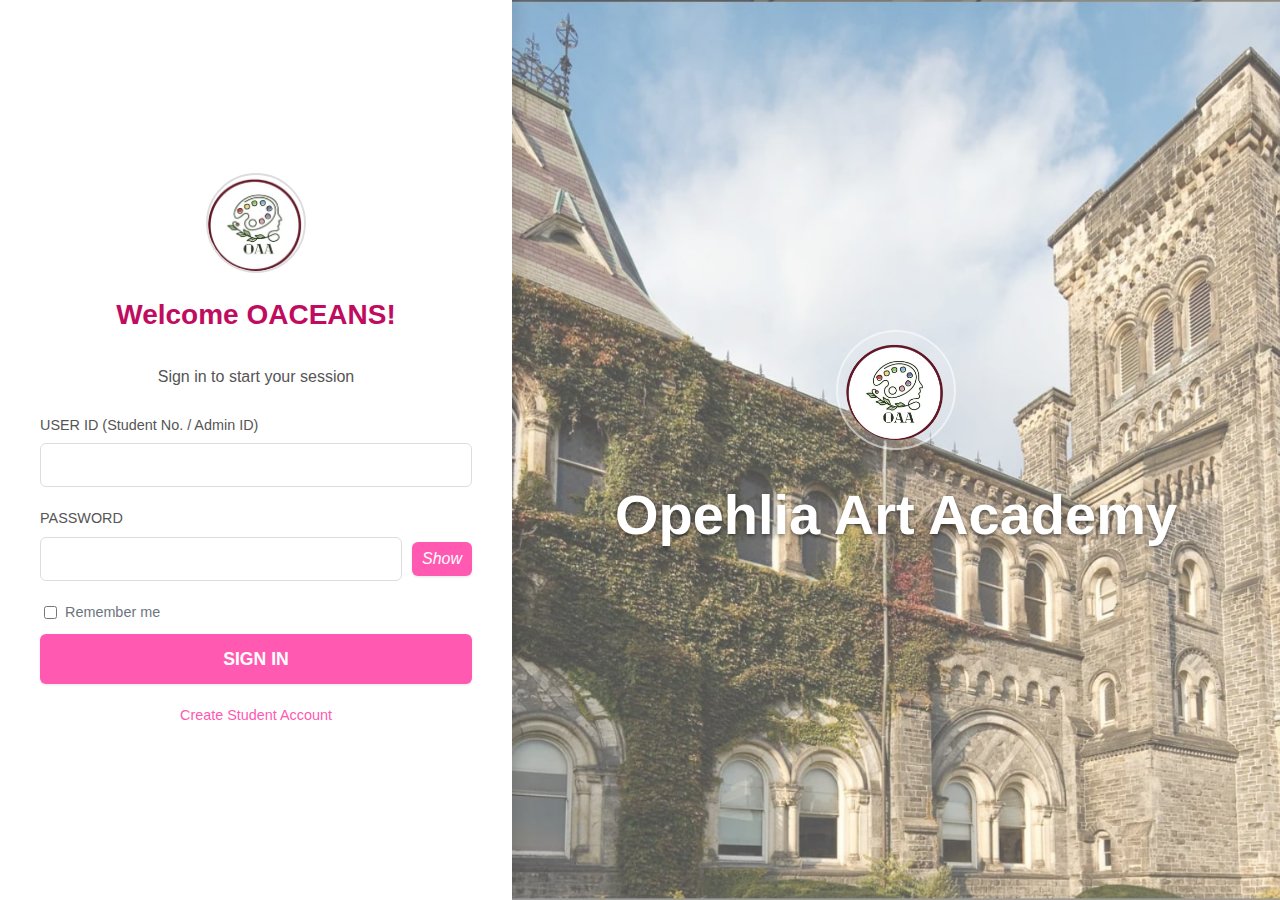
<file: src/main/resources/static/index.html>
<!DOCTYPE html>
    <html lang="en">
    <head>
        <meta charset="UTF-8">
        <meta name="viewport" content="width=device-width, initial-scale=1.0">
        <title>OASIS - Student Information System</title>
        <link rel="stylesheet" href="style.css">
        <link rel="icon" type="image/png" href="oasis.png">
    </head>
    <body>
        <div class="login-page-wrapper">
            <div class="login-form-container">
                <img src="oasis.png" alt="OASIS Logo" class="logo">
                <h2 class="welcome-text">Welcome OACEANS!</h2>
                <p style="text-align: center; margin-bottom: 25px; color: #555;">Sign in to start your session</p>

                <form id="loginForm">
                    <div class="input-group">
                        <label for="userId">USER ID (Student No. / Admin ID)</label>
                        <input type="text" id="userId" name="userId" required autocomplete="username">
                    </div>                    <div class="input-group">
                        <label for="password">PASSWORD</label>
                        <div style="display: flex; gap: 10px; align-items: center; width: 100%;">
                            <input type="password" id="password" name="password" required autocomplete="current-password">
                            <button type="button" class="btn btn-secondary" id="toggleLoginPassword" style="padding: 5px 10px;">
                                <i>Show</i>
                            </button>
                        </div>
                    </div>
                    <div class="form-group" style="margin: 10px 0;">
                        <label style="display: flex; align-items: center; gap: 5px; cursor: pointer;">
                            <input type="checkbox" id="rememberMe" name="rememberMe">
                            <span>Remember me</span>
                        </label>
                    </div>
                    <button type="submit" class="btn btn-login">SIGN IN</button>
                </form>
                <div class="links">
                    <a href="#" id="openRegistrationModal">Create Student Account</a>
                </div>
            </div>
            <div class="login-branding-container">
                <img src="oasis.png" alt="OASIS Logo" class="logo">
                <h1>Opehlia Art Academy</h1>
            </div>
        </div>

        <!-- Student Registration Modal -->
        <div id="registrationModal" class="modal">
            <div class="modal-content">
                <div class="modal-header">
                    <h3>Create Student Account Application</h3>
                    <button class="close-button" id="closeRegistrationModal">×</button>
                </div>
                <div class="modal-body">
                    <form id="registrationForm">
                        <div class="form-group">
                            <label for="regName">Full Name (SURNAME, First Name M.I.):</label>
                            <input type="text" id="regName" required>
                        </div>
                        <div class="form-group">
                            <label for="regPassword">Password:</label>
                            <input type="password" id="regPassword" required>
                        </div>
                        <div class="form-group">
                            <label for="regConfirmPassword">Confirm Password:</label>
                            <input type="password" id="regConfirmPassword" required>
                        </div>
                        <div class="form-group">
                            <label for="regCourse">Preferred Course (Undergraduate):</label>
                            <select id="regCourse" required>
                                <!-- Options will be populated by JS -->
                            </select>
                        </div>
                        <button type="submit" class="btn" style="width:100%;">Submit Application</button>
                        <div id="registrationSuccessMsg" style="margin-top:10px;color:green;display:none;"></div>
                    </form>
                </div>
            </div>
        </div>

        <!-- Registration Success Modal -->
        <div id="registrationSuccessModal" class="modal">
            <div class="modal-content" style="max-width: 400px; text-align: center;">
                <div class="modal-header" style="justify-content: center; border-bottom: none;">
                    <h3 style="font-size: 1.6em; color: var(--success-color);">Registration Successful!</h3>
                </div>
                <div class="modal-body" style="padding-top: 0;">
                    <p style="font-size: 1.1em; margin-bottom: 10px;">Your Student ID is:</p>
                    <div id="regStudentIdDisplay" style="font-size: 1.5em; font-weight: bold; color: green; margin-bottom: 15px;"></div>
                    <button id="copyStudentIdBtn" class="btn btn-sm btn-primary" style="margin-bottom: 10px;">Copy Student ID</button>
                    <p style="color: #555; font-size: 0.95em;">Please save your Student ID for future logins.</p>
                </div>
                <div class="modal-footer" style="justify-content: center; border-top: 1px solid var(--border-color); padding-top:15px;">
                    <button type="button" class="btn btn-success" id="closeRegistrationSuccessModal" style="padding: 8px 25px; font-size:1.1em;">OK</button>
                </div>
            </div>
        </div>

        <script src="auth.js"></script>
        <script>
            // Check role parameter and hide create student account link for admins
            function checkUserRole() {
                const urlParams = new URLSearchParams(window.location.search);
                const role = urlParams.get('role');
                
                if (role === 'admin') {
                    const createAccountLink = document.getElementById('openRegistrationModal');
                    if (createAccountLink) {
                        createAccountLink.style.display = 'none';
                    }
                }
            }

            // Call the function when page loads
            document.addEventListener('DOMContentLoaded', checkUserRole);

            const registrationModal = document.getElementById('registrationModal');
            const openRegModalBtn = document.getElementById('openRegistrationModal');
            const closeRegModalBtn = document.getElementById('closeRegistrationModal');

            function populateCourseDropdownReg() {
                fetch('/api/auth/courses')
                    .then(response => response.ok ? response.json() : [])
                    .then(courses => {
                        const select = document.getElementById('regCourse');
                        select.innerHTML = '<option value="">-- Select Preferred Undergraduate Course --</option>';
                        if (!Array.isArray(courses) || courses.length === 0) {
                            console.warn("No courses found from backend to populate dropdown.");
                            return;
                        }
                        courses.forEach(course => {
                            const nameLower = course.name.toLowerCase();
                            // Filter for undergraduate programs
                            if (!nameLower.includes('master') &&
                                !nameLower.includes('doctorate') &&
                                !nameLower.includes('ph.d') &&
                                !nameLower.includes('phd') &&
                                !nameLower.includes('m.a.') &&
                                !nameLower.includes('m.s.') &&
                                !nameLower.includes('d.b.a') &&
                                !nameLower.includes('ll.m') &&
                                !nameLower.includes('diploma') &&
                                !nameLower.includes('certificate')
                                ) {
                                const option = document.createElement('option');
                                option.value = course.code;
                                option.textContent = `${course.name} (${course.code})`;
                                select.appendChild(option);
                            }
                        });
                    });
            }


            if (openRegModalBtn) {
                openRegModalBtn.onclick = function(e) {
                    e.preventDefault();
                    populateCourseDropdownReg();
                    if (registrationModal) registrationModal.style.display = 'block';
                }
            }
            if (closeRegModalBtn) {
                closeRegModalBtn.onclick = function() {
                    if (registrationModal) registrationModal.style.display = 'none';
                }
            }

            window.onclick = function(event) {
                if (event.target == registrationModal) {
                    if (registrationModal) registrationModal.style.display = 'none';
                }
            }
        </script>
    </body>
    </html>
</file>
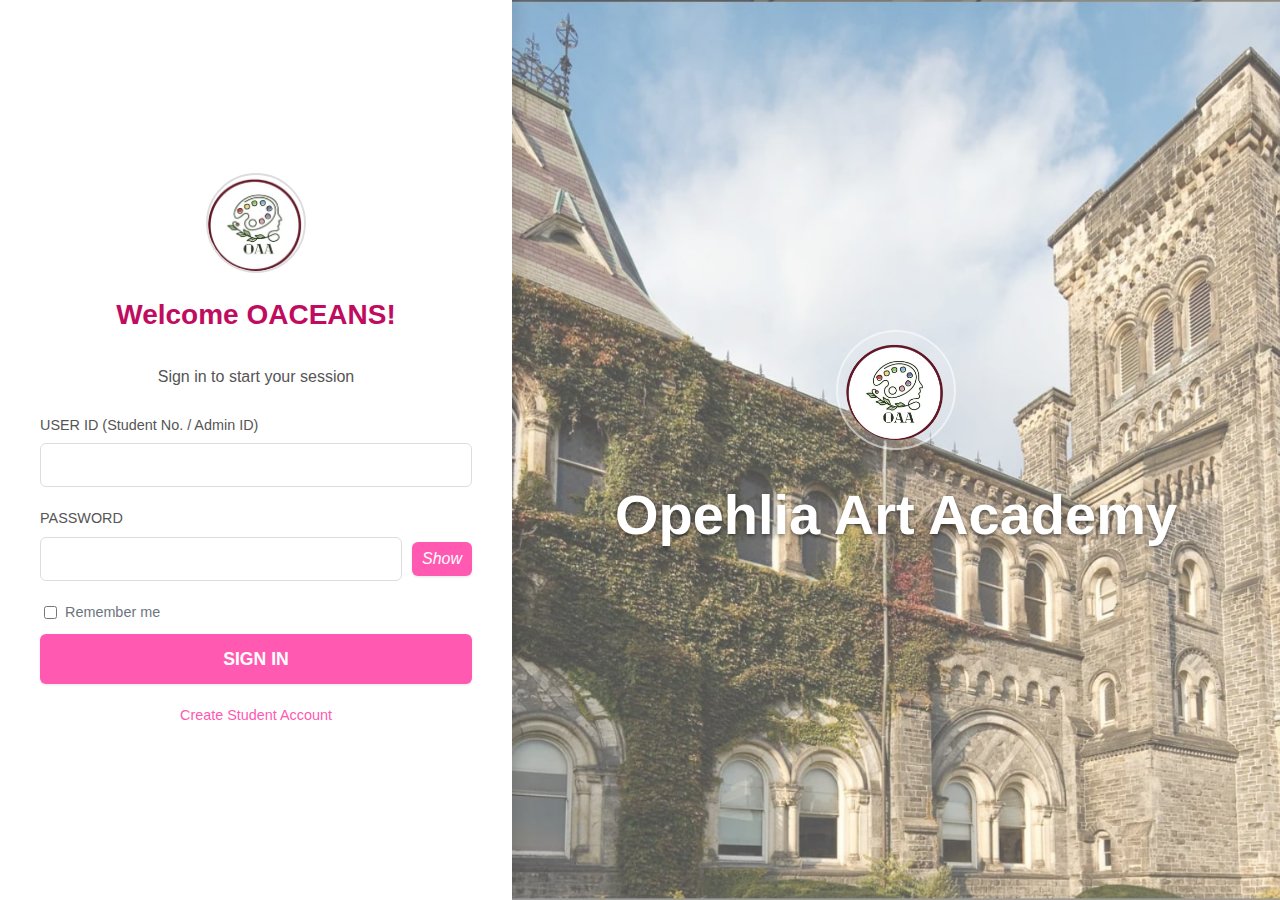
<file: src/main/resources/static/admin.html>
<!DOCTYPE html>
<html lang="en">
<head>
    <meta charset="UTF-8">
    <meta name="viewport" content="width=device-width, initial-scale=1.0">
    <title>OASIS - Admin Dashboard</title>
    <link rel="stylesheet" href="style.css">
    <link rel="icon" type="image/png" href="oasis.png">
    <style>
    .schedule-table-styled {
        width: 100%;
        border-collapse: collapse;
        margin-bottom: 0;
        font-size: 1em;
        background: #fff;
        box-shadow: 0 2px 8px #e3e3e3;
        border-radius: 8px;
        overflow: hidden;
    }
    .schedule-table-styled th, .schedule-table-styled td {
        border: 1px solid #bdbdbd;
        padding: 10px 12px;
        text-align: left;
    }
    .schedule-table-styled th {
        background: #e91e63;
        color: #fff;
        font-weight: 600;
        letter-spacing: 1px;
    }
    .schedule-table-styled tr:nth-child(even) {
        background: #fce4ec;
    }
    .schedule-table-styled tr:hover {
        background: #f8bbd0;
        transition: background 0.2s;
    }
    .schedule-table-styled td {
        vertical-align: middle;
    }
    .schedule-table-styled td:last-child {
        min-width: 140px;
    }
    .btn-edit, .btn-danger {
        display: inline-block;
        margin: 2px 6px 2px 0;
        padding: 8px 18px;
        border: none;
        border-radius: 8px;
        font-size: 1em;
        font-weight: 500;
        color: #fff;
        cursor: pointer;
        transition: background 0.2s, box-shadow 0.2s;
        box-shadow: 0 2px 8px #f8bbd0;
    }
    .btn-edit {
        background: #e91e63;
    }
    .btn-edit:hover {
        background: #d81b60;
    }
    .btn-danger {
        background: #f06292;
    }
    .btn-danger:hover {
        background: #c2185b;
    }
    </style>
</head>
<body>
    <header class="dashboard-header">
        <img src="oasis.png" alt="OASIS Logo" class="logo">
        <h1>OASIS Admin Dashboard</h1>
        <div class="user-info">
            <span id="adminNameHeader">Admin</span>
            <button id="logoutButton" class="btn btn-sm btn-logout">Logout</button>
        </div>
    </header>

    <div class="dashboard-layout">
        <aside class="sidebar">
            <nav>
                <ul>
                    <li><a href="#dashboardHome" class="nav-link active" data-target="dashboardHome">Dashboard</a></li>
                    <li><a href="#manageStudents" class="nav-link" data-target="manageStudents">Manage Students</a></li>
                    <li><a href="#enrollmentRequests" class="nav-link" data-target="enrollmentRequests">Enrollment Requests <span id="pendingRequestsCount" class="badge" style="display:none;"></span></a></li>
                    <li><a href="#manageFaculty" class="nav-link" data-target="manageFaculty">Manage Faculty</a></li>
                    <li><a href="#manageCourses" class="nav-link" data-target="manageCourses">Manage Courses</a></li>
                    <li><a href="#manageSubjects" class="nav-link" data-target="manageSubjects">Manage Subjects</a></li>
                    <li><a href="#manageSections" class="nav-link" data-target="manageSections">Manage Sections</a></li>
                    <li><a href="#manageSchedules" class="nav-link" data-target="manageSchedules">Manage Schedules</a></li>
                    <li><a href="#encodeGrades" class="nav-link" data-target="encodeGrades">Encode Grades</a></li>
                    <li><a href="#manageAccounts" class="nav-link" data-target="manageAccounts">Accounts</a></li>
                    <li><a href="#manageCurriculum" class="nav-link" data-target="manageCurriculum">Manage Curriculum</a></li>
                </ul>
            </nav>
        </aside>
        <main class="main-content">
            <!-- Admin Dashboard Home Section -->
            <section id="dashboardHome" class="content-section active">
                <h2>Admin Dashboard Overview</h2>
                <p>Welcome OACEANS! Administration Panel. Select an option from the sidebar to manage system data.</p>
                <div class="oaa-card">
                    <div class="oaa-card-header">Quick Stats</div>
                    <p>Total Students: <span id="statTotalStudents">0</span></p>
                    <p>Pending Enrollment Requests: <span id="statPendingRequests">0</span></p>
                    <p>Total Courses Offered: <span id="statTotalCourses">0</span></p>
                </div>
            </section>

            <!-- Manage Students Section -->
            <section id="manageStudents" class="content-section">
                <h2>Manage Students</h2>
                <div style="margin-bottom: 16px; display: flex; align-items: center; gap: 16px;">
                    <label for="studentCourseFilter" style="font-weight: 500;">Filter by Course:</label>
                    <select id="studentCourseFilter" style="min-width: 200px;">
                        <option value="">-- All Courses --</option>
                    </select>
                    <button id="openAddStudentModal" class="btn btn-success">Add New Student</button>
                </div>
                <div class="search-container" style="margin-bottom: 12px;">
                    <input type="text" id="studentSearchInput" class="search-input" placeholder="Search by name, ID, course, or section..." style="width: 320px; max-width: 100%;">
                </div>
                <table id="studentsTable">
                    <thead>
                        <tr>
                            <th>Student ID</th>
                            <th>Name</th>
                            <th>Course</th>
                            <th>Section</th>
                            <th>Status</th>
                            <th>Actions</th>
                        </tr>
                    </thead>
                    <tbody><!-- Populated by JS --></tbody>
                </table>
            </section>

            <!-- Enrollment Requests Section -->
            <section id="enrollmentRequests" class="content-section">
                <h2>Pending Enrollment Requests</h2>
                <table id="enrollmentRequestsTable">
                    <thead>
                        <tr>
                            <th>Request ID</th>
                            <th>Student Name</th>
                            <th>Student ID</th>
                            <th>Preferred Course</th>
                            <th>Term Applied For</th>
                            <th>Date Applied</th>
                            <th>Actions</th>
                        </tr>
                    </thead>
                    <tbody><!-- Populated by JS --></tbody>
                </table>
            </section>

            <!-- Manage Faculty Section -->
            <section id="manageFaculty" class="content-section">
                <h2>Manage Faculty</h2>
                <button id="openAddFacultyModal" class="btn btn-success">Add New Faculty</button>
                <table id="facultyTable">
                    <thead><tr><th>Faculty ID</th><th>Name</th><th>Department</th><th>Position</th><th>Email</th><th>Contact</th><th>Assigned Subjects</th><th>Actions</th></tr></thead>
                    <tbody></tbody>
                </table>
            </section>

            <!-- Manage Courses Section -->
            <section id="manageCourses" class="content-section">
                <h2>Manage Courses</h2>
                <button id="openAddCourseModal" class="btn btn-success">Add New Course</button>
                <table id="coursesTable">
                     <thead><tr><th>Code</th><th>Name</th><th>Actions</th></tr></thead>
                    <tbody></tbody>
                </table>
            </section>

            <!-- Manage Subjects Section -->
            <section id="manageSubjects" class="content-section">
                <h2>Manage Subjects</h2>
                <button id="openAddSubjectModal" class="btn btn-success">Add New Subject</button>
                <div class="search-container" style="margin-bottom: 12px;">
                    <input type="text" id="subjectSearchInput" class="search-input" placeholder="Search by code, name, course, or description..." style="width: 320px; max-width: 100%;">
                </div>
                <table id="subjectsTable">
                    <thead><tr><th>Code</th><th>Name</th><th>Units</th><th>Course Code</th><th>Description</th><th>Actions</th></tr></thead>
                    <tbody></tbody>
                </table>
            </section>

            <!-- Manage Sections Section -->
            <section id="manageSections" class="content-section">
                <h2>Manage Sections</h2>
                <div style="margin-bottom: 16px; display: flex; align-items: center; gap: 16px;">
                    <label for="sectionCourseFilter" style="font-weight: 500;">Filter by Course:</label>
                    <select id="sectionCourseFilter" style="min-width: 200px;">
                        <option value="">-- All Courses --</option>
                    </select>
                    <button id="openAddSectionModal" class="btn btn-success">Add New Section</button>
                </div>
                <!-- Future: Add button to "Manage Section Schedules" which opens a new, more complex modal/view -->
                <table id="sectionsTable">
                    <thead><tr><th>ID</th><th>Name</th><th>Course Code</th><th>Year Level</th><th>Section Letter</th><th>Enrollment</th><th>Actions</th></tr></thead>
                    <tbody></tbody>
                </table>
            </section>

            <!-- Manage Schedules Section -->
            <section id="manageSchedules" class="content-section">
                <h2>Manage Student Schedules</h2>
                <!-- Loading and Error States -->
                <div class="schedule-loading" style="display: none; text-align: center; padding: 20px;">
                    <div>Loading...</div>
                </div>
                <div class="schedule-error" style="display: none; color: #dc3545; background: #f8d7da; border: 1px solid #f5c6cb; padding: 10px; margin: 10px 0; border-radius: 4px;"></div>
                <div class="schedule-steps">
                    <!-- Course Filter -->
                    <div class="step-card" id="step0-course-filter" style="margin-bottom: 16px;">
                        <label for="scheduleCourseFilter" style="font-weight: 500;">Filter by Course:</label>
                        <select id="scheduleCourseFilter" class="step-select" style="min-width: 200px;"></select>
                    </div>
                    <!-- Step 1: Actions -->
                    <div class="step-card" id="step1-actions">
                        <div class="step-header"><span class="step-number">1</span> Actions</div>
                        <button id="openBulkScheduleModal" class="btn btn-info step-action-btn">Assign Section Schedule</button>
                        <button id="viewAllSchedulesBtn" class="btn btn-success step-action-btn">View All Schedules</button>
                        <div class="step-message" id="actionsStepMsg">Choose an action to continue.</div>
                    </div>
                    <!-- Step 2: Select Section (hidden initially) -->
                    <div class="step-card" id="step2-section" style="display:none;">
                        <div class="step-header"><span class="step-number">2</span> Select Section</div>
                        <select id="scheduleSectionSelect" class="step-select"></select>
                        <div class="step-message" id="sectionStepMsg">Please select a section to begin.</div>
                    </div>
                    <!-- Step 3: Select Student (hidden initially) -->
                    <div class="step-card" id="step3-student" style="display:none;">
                        <div class="step-header"><span class="step-number">3</span> Select Student</div>
                        <select id="scheduleStudentSelect" class="step-select" disabled></select>
                        <div class="step-message" id="studentStepMsg">Please select a student to view or manage schedules.</div>
                    </div>
                    <!-- Step 4: Filter by Academic Year & Semester (hidden initially) -->
                    <div class="step-card" id="step4-filter" style="display:none;">
                        <div class="step-header"><span class="step-number">4</span> Filter by Academic Year & Semester</div>
                        <div class="filter-row">
                            <select id="scheduleAcademicYear" class="step-select" disabled></select>
                            <select id="scheduleSemester" class="step-select" disabled></select>
                        </div>
                        <div class="step-message" id="filterStepMsg">No academic years/semesters found for this student.</div>
                    </div>
                </div>
                <!-- Schedules Table (hidden initially) -->
                <div class="step-card" id="step5-table" style="margin-top: 24px; display:none;">
                    <div class="step-header"><span class="step-number">5</span> Student Schedules</div>
                    <table id="schedulesTable" class="schedule-table-styled">
                        <thead>
                            <tr>
                                <th>SUBJECT CODE</th>
                                <th>DESCRIPTION</th>
                                <th>UNITS</th>
                                <th>LEC</th>
                                <th>LAB</th>
                                <th>DAY & TIME</th>
                                <th>ROOM</th>
                                <th>FACULTY</th>
                                <th>ACADEMIC YEAR</th>
                                <th>SEMESTER</th>
                                <th>ACTIONS</th>
                            </tr>
                        </thead>
                        <tbody>
                            <tr><td colspan="11" class="step-message" id="tableStepMsg">No schedules assigned to this student.</td></tr>
                        </tbody>
                    </table>
                </div>
            </section>

            <!-- Encode Grades Section -->
            <section id="encodeGrades" class="content-section">
                <h2>Encode Grades</h2>
                
                <!-- Step-by-step selection -->
                <div class="grade-selection-container" style="background: #f8f9fa; padding: 20px; border-radius: 8px; margin-bottom: 20px;">
                    <h4 style="margin-top: 0; color: #495057;">Step 1: Select Course</h4>
                    <div class="form-group">
                        <select id="gradeCourseSelect" style="width: 100%; max-width: 300px; padding: 10px; border: 1px solid #ced4da; border-radius: 4px;">
                            <option value="">-- Select Course --</option>
                        </select>
                    </div>
                    
                    <h4 style="margin-top: 20px; color: #495057;">Step 2: Select Section</h4>
                    <div class="form-group">
                        <select id="gradeSectionSelect" style="width: 100%; max-width: 300px; padding: 10px; border: 1px solid #ced4da; border-radius: 4px;" disabled>
                            <option value="">-- Select Section --</option>
                        </select>
                    </div>

                    <h4 style="margin-top: 20px; color: #495057;">Step 3: Select Year Level</h4>
                    <div class="form-group">
                        <select id="gradeYearLevelSelect" style="width: 100%; max-width: 300px; padding: 10px; border: 1px solid #ced4da; border-radius: 4px;" disabled>
                            <option value="">-- Select Year Level --</option>
                        </select>
                    </div>

                    <h4 style="margin-top: 20px; color: #495057;">Step 4: Select Semester</h4>
                    <div class="form-group">
                        <select id="gradeSemesterSelect" style="width: 100%; max-width: 300px; padding: 10px; border: 1px solid #ced4da; border-radius: 4px;" disabled>
                            <option value="">-- Select Semester --</option>
                        </select>
                    </div>
                    
                    <h4 style="margin-top: 20px; color: #495057;">Step 5: Select Subject (from curriculum)</h4>
                    <div class="form-group">
                        <select id="gradeSubjectSelect" style="width: 100%; max-width: 300px; padding: 10px; border: 1px solid #ced4da; border-radius: 4px;" disabled>
                            <option value="">-- Select Subject --</option>
                        </select>
                    </div>
                </div>

                <!-- Grade Entry Table -->
                <div id="gradeEntrySection" style="display: none;">
                    <div style="display: flex; justify-content: space-between; align-items: center; margin-bottom: 15px;">
                        <h4 style="margin: 0; color: #495057;">Grade Entry</h4>
                        <div>
                            <button id="saveAllGradesBtn" class="btn btn-primary" style="margin-right: 10px;">Save All Grades</button>
                            <button id="releaseAllGradesBtn" class="btn btn-success" style="margin-right: 10px;">Release All</button>
                            <button id="unreleaseAllGradesBtn" class="btn btn-warning">Unrelease All</button>
                        </div>
                    </div>
                    
                    <table id="gradeEntryTable" style="width: 100%; border-collapse: collapse; background: white; border-radius: 8px; overflow: hidden; box-shadow: 0 2px 8px rgba(0,0,0,0.1);">
                        <thead>
                            <tr style="background: #e91e63; color: white;">
                                <th style="padding: 12px; text-align: left; border: none;">Student ID</th>
                                <th style="padding: 12px; text-align: left; border: none;">Name</th>
                                <th style="padding: 12px; text-align: left; border: none;">Grade</th>
                                <th style="padding: 12px; text-align: left; border: none;">Remarks</th>
                                <th style="padding: 12px; text-align: left; border: none;">Status</th>
                            </tr>
                        </thead>
                        <tbody id="gradeEntryTableBody">
                            <!-- Populated by JavaScript -->
                        </tbody>
                    </table>
                    
                    <!-- Grade Statistics -->
                    <div id="gradeStatistics" style="margin-top: 20px; padding: 15px; background: #e3f2fd; border-radius: 8px; border-left: 4px solid #2196F3;">
                        <h5 style="margin-top: 0; color: #1976D2;">Grade Statistics</h5>
                        <div style="display: flex; gap: 20px; flex-wrap: wrap;">
                            <div><strong>Total Students:</strong> <span id="statTotalStudents">0</span></div>
                            <div><strong>Encoded Grades:</strong> <span id="statEncodedGrades">0</span></div>
                            <div><strong>Released Grades:</strong> <span id="statReleasedGrades">0</span></div>
                            <div><strong>Average Grade:</strong> <span id="statAverageGrade">N/A</span></div>
                        </div>
                    </div>
                </div>

                <!-- Instructions -->
                <div style="margin-top: 20px; padding: 15px; background: #fff3cd; border: 1px solid #ffeaa7; border-radius: 8px;">
                    <h5 style="margin-top: 0; color: #856404;">Instructions</h5>
                    <ul style="margin: 0; padding-left: 20px; color: #856404;">
                        <li>Select a course first to load available sections</li>
                        <li>Choose a section to see enrolled students</li>
                        <li>Select year level and semester to load the correct curriculum</li>
                        <li>Select a subject from the curriculum for that year/semester</li>
                        <li>Choose the term to encode grades for</li>
                        <li>Enter grades using numeric format (1.00-5.00 or 0-100)</li>
                        <li>Use "Save All Grades" to submit all entries at once</li>
                    </ul>
                </div>
            </section>

            <!-- Manage Accounts Section -->
            <section id="manageAccounts" class="content-section">
                <h2>Manage Student Accounts</h2>
                <div class="search-container">
                    <input type="text" id="accountSearchInput" placeholder="Search by student name or ID..." class="search-input">
                </div>
                <table id="accountsTable">
                    <thead>
                        <tr>
                            <th>Student ID</th>
                            <th>Student Name</th>
                            <th>Total Balance</th>
                            <th>Remaining Balance</th>
                            <th>Academic Year</th>
                            <th>Semester</th>
                            <th>Schedule</th>
                            <th>Actions</th>
                        </tr>
                    </thead>
                    <tbody><!-- Populated by JS --></tbody>
                </table>
            </section>

            <!-- Curriculum Management Section -->
            <section id="manageCurriculum" class="content-section">
                <h2>Manage Curriculum</h2>
                <div style="margin-bottom: 16px; display: flex; align-items: center; gap: 16px;">
                    <label for="curriculumCourseFilter" style="font-weight: 500;">Filter by Course:</label>
                    <select id="curriculumCourseFilter" style="min-width: 200px;"></select>
                    <button id="openAddCurriculumModal" class="btn btn-success">Add Curriculum</button>
                </div>
                <table id="curriculumTable">
                    <thead>
                        <tr>
                            <th>Course</th>
                            <th>Year Level</th>
                            <th>Semester</th>
                            <th>Subjects</th>
                            <th>Actions</th>
                        </tr>
                    </thead>
                    <tbody></tbody>
                </table>
            </section>
        </main>
    </div>

    <!-- Student Modal -->
    <div id="studentModal" class="modal">
        <div class="modal-content">
            <div class="modal-header">
                <h3 id="studentModalTitle">Add Student</h3>
                <button class="close-button" id="closeStudentModal">×</button>
            </div>
            <div class="modal-body">
                <form id="studentForm">
                    <input type="hidden" id="studentEditId">
                    <div class="form-group">
                        <label for="studentIdModal">Student ID:</label>
                        <input type="text" id="studentIdModal" required readonly>
                    </div>
                    <div class="form-group">
                        <label for="studentNameModal">Name:</label>
                        <input type="text" id="studentNameModal" required>
                    </div>
                    <div class="form-group">
                        <label for="studentCourseModal">Course:</label>
                        <select id="studentCourseModal" required></select>
                    </div>
                    <div class="form-group">
                        <label for="studentPasswordModal">Password (leave blank if not changing):</label>
                        <div style="display: flex; gap: 10px; align-items: center;">
                            <input type="password" id="studentPasswordModal">
                            <button type="button" class="btn btn-sm btn-secondary" id="toggleStudentPassword">
                                <i>Show</i>
                            </button>
                        </div>
                    </div>
                    <div class="form-group">
                        <label for="studentSectionModal">Section:</label>
                        <select id="studentSectionModal"></select> <!-- Populated from sections -->
                    </div>
                    <div class="form-group">
                        <label for="studentStatusModal">System Status:</label>
                        <select id="studentStatusModal">
                            <!-- Options populated by JS -->
                        </select>
                    </div>
                    <div class="form-group">
                        <label for="studentAdmissionStatusModal">Admission Status:</label>
                         <select id="studentAdmissionStatusModal">
                            <!-- Options populated by JS -->
                        </select>
                    </div>
                    <div class="form-group">
                        <label for="studentScholasticStatusModal">Scholastic Status:</label>
                        <select id="studentScholasticStatusModal">
                            <!-- Options populated by JS -->
                        </select>
                    </div>
                </form>
            </div>
            <div class="modal-footer">
                <button type="button" class="btn btn-secondary" id="cancelStudentForm">Cancel</button>
                <button type="submit" class="btn btn-primary" form="studentForm">Save Student</button>
            </div>
        </div>
    </div>

    <!-- Course Modal -->
    <div id="courseModal" class="modal">
        <div class="modal-content">
            <div class="modal-header">
                <h3 id="courseModalTitle">Add Course</h3>
                <button class="close-button" id="closeCourseModal">×</button>
            </div>
            <div class="modal-body">
                <form id="courseForm">
                    <input type="hidden" id="courseEditCode">
                    <div class="form-group">
                        <label for="courseCodeModal">Course Code (e.g., BSIT):</label>
                        <input type="text" id="courseCodeModal" required>
                    </div>
                    <div class="form-group">
                        <label for="courseNameModal">Course Name (e.g., Bachelor of Science in Information Technology):</label>
                        <input type="text" id="courseNameModal" required>
                    </div>
                </form>
            </div>
            <div class="modal-footer">
                 <button type="button" class="btn btn-secondary" id="cancelCourseForm">Cancel</button>
                <button type="submit" class="btn btn-primary" form="courseForm">Save Course</button>
            </div>
        </div>
    </div>

    <!-- Faculty Modal -->
    <div id="facultyModal" class="modal">
        <div class="modal-content">
            <div class="modal-header">
                <h3 id="facultyModalTitle">Add Faculty</h3>
                <button class="close-button" id="closeFacultyModal">×</button>
            </div>
            <div class="modal-body">
                <form id="facultyForm">
                    <input type="hidden" id="facultyEditId">
                    <div class="form-group">
                        <label for="facultyIdModal">Faculty ID:</label>
                        <input type="text" id="facultyIdModal" readonly placeholder="Will be auto-generated">
                    </div>
                    <div class="form-group">
                        <label for="facultyNameModal">Faculty Name:</label>
                        <input type="text" id="facultyNameModal" placeholder="e.g., Dr. John Smith" required>
                    </div>
                    <div class="form-group">
                        <label for="facultyDepartmentModal">Department:</label>
                        <select id="facultyDepartmentModal" required>
                            <option value="">-- Select Department --</option>
                            <option value="Fine Arts">Fine Arts</option>
                            <option value="Visual Arts">Visual Arts</option>
                            <option value="Digital Arts">Digital Arts</option>
                            <option value="Graphic Design">Graphic Design</option>
                            <option value="Animation">Animation</option>
                            <option value="Photography">Photography</option>
                            <option value="Sculpture">Sculpture</option>
                            <option value="Painting">Painting</option>
                            <option value="Drawing">Drawing</option>
                            <option value="Art History">Art History</option>
                            <option value="Art Education">Art Education</option>
                            <option value="English">English</option>
                            <option value="Filipino">Filipino</option>
                            <option value="Social Sciences">Social Sciences</option>
                            <option value="Physical Education">Physical Education</option>
                            <option value="Mathematics">Mathematics</option>
                        </select>
                    </div>
                    <div class="form-group">
                        <label for="facultyPositionModal">Position:</label>
                        <select id="facultyPositionModal" required>
                            <option value="">-- Select Position --</option>
                            <option value="Professor">Professor</option>
                            <option value="Associate Professor">Associate Professor</option>
                            <option value="Assistant Professor">Assistant Professor</option>
                            <option value="Instructor">Instructor</option>
                            <option value="Lecturer">Lecturer</option>
                            <option value="Part-time Instructor">Part-time Instructor</option>
                        </select>
                    </div>
                    <div class="form-group">
                        <label for="facultyEmailModal">Email:</label>
                        <input type="email" id="facultyEmailModal" placeholder="e.g., john.smith@university.edu" required>
                    </div>
                    <div class="form-group">
                        <label for="facultyContactModal">Contact Number:</label>
                        <input type="tel" id="facultyContactModal" placeholder="e.g., +63 912 345 6789">
                    </div>
                    <div class="form-group">
                        <label for="facultySubjectsModal">Assigned Subjects:</label>
                        <select id="facultySubjectsModal" multiple size="6" style="width: 100%;">
                            <option value="">-- Loading subjects... --</option>
                        </select>
                        <small style="color: #666;">Hold Ctrl (or Cmd on Mac) to select multiple subjects</small>
                    </div>
                </form>
            </div>
            <div class="modal-footer">
                 <button type="button" class="btn btn-secondary" id="cancelFacultyForm">Cancel</button>
                <button type="submit" class="btn btn-primary" form="facultyForm">Save Faculty</button>
            </div>
        </div>
    </div>

    <!-- Subject Modal -->
    <div id="subjectModal" class="modal">
        <div class="modal-content">
            <div class="modal-header">
                <h3 id="subjectModalTitle">Add Subject</h3>
                <button class="close-button" id="closeSubjectModal">×</button>
            </div>
            <div class="modal-body">
                <form id="subjectForm">
                    <input type="hidden" id="subjectEditCode">
                    <div class="form-group">
                        <label for="subjectCodeModal">Subject Code (e.g., CS101):</label>
                        <input type="text" id="subjectCodeModal" required>
                    </div>
                    <div class="form-group">
                        <label for="subjectNameModal">Subject Name:</label>
                        <input type="text" id="subjectNameModal" required>
                    </div>
                    <div class="form-group">
                        <label for="subjectUnitsModal">Total Units:</label>
                        <input type="number" id="subjectUnitsModal" step="0.1" min="0.5" required>
                    </div>
                    <div class="form-group">
                        <label for="subjectCourseCodeModal">Course Code:</label>
                        <select id="subjectCourseCodeModal"></select>
                    </div>
                    <div class="form-group">
                        <label for="subjectDescriptionModal">Description:</label>
                        <textarea id="subjectDescriptionModal" rows="3" placeholder="Subject description..."></textarea>
                    </div>
                </form>
            </div>
            <div class="modal-footer">
                 <button type="button" class="btn btn-secondary" id="cancelSubjectForm">Cancel</button>
                <button type="submit" class="btn btn-primary" form="subjectForm">Save Subject</button>
            </div>
        </div>
    </div>

    <!-- Section Modal -->
    <div id="sectionModal" class="modal">
        <div class="modal-content">
            <div class="modal-header">
                <h3 id="sectionModalTitle">Add Section</h3>
                <button class="close-button" id="closeSectionModal">×</button>
            </div>
            <div class="modal-body">
                <form id="sectionForm">
                    <input type="hidden" id="sectionEditCode">
                    <div class="form-group">
                        <label for="sectionCodeModal">Section ID:</label>
                        <input type="text" id="sectionCodeModal" readonly placeholder="Will be auto-generated">
                    </div>
                    <div class="form-group">
                        <label for="sectionCourseCodeModal">Course Code:</label>
                        <select id="sectionCourseCodeModal" required>
                            <option value="">-- Select Course --</option>
                        </select>
                    </div>
                    <div class="form-group">
                        <label for="sectionYearLevelModal">Year Level:</label>
                        <select id="sectionYearLevelModal" required>
                            <option value="">-- Select Year Level --</option>
                            <option value="1">1st Year</option>
                            <option value="2">2nd Year</option>
                            <option value="3">3rd Year</option>
                            <option value="4">4th Year</option>
                        </select>
                    </div>
                    <div class="form-group">
                        <label for="sectionLetterModal">Section Letter:</label>
                        <select id="sectionLetterModal" required>
                            <option value="">-- Select Section --</option>
                            <option value="A">A</option>
                            <option value="B">B</option>
                            <option value="C">C</option>
                            <option value="D">D</option>
                            <option value="E">E</option>
                            <option value="F">F</option>
                            <option value="G">G</option>
                            <option value="H">H</option>
                        </select>
                    </div>
                    <div class="form-group">
                        <label for="sectionNameModal">Section Name:</label>
                        <input type="text" id="sectionNameModal" readonly placeholder="Will be auto-generated (e.g., BSIT 1-A)">
                    </div>
                    <div class="form-group">
                        <label for="sectionMaxCapacityModal">Max Capacity:</label>
                        <input type="number" id="sectionMaxCapacityModal" min="1" value="30">
                    </div>
                    <div class="form-group">
                        <label for="sectionCurrentEnrollmentModal">Current Enrollment:</label>
                        <input type="number" id="sectionCurrentEnrollmentModal" min="0" value="0">
                    </div>
                </form>
            </div>
            <div class="modal-footer">
                 <button type="button" class="btn btn-secondary" id="cancelSectionForm">Cancel</button>
                <button type="submit" class="btn btn-primary" form="sectionForm">Save Section</button>
            </div>
        </div>
    </div>

    <!-- Schedule Modal -->
    <div id="scheduleModal" class="modal">
        <div class="modal-content">
            <div class="modal-header">
                <h3 id="scheduleModalTitle">Add Schedule Item</h3>
                <button class="close-button" id="closeScheduleModal">×</button>
            </div>
            <div class="modal-body">
                <form id="scheduleForm">
                    <input type="hidden" id="scheduleEditId">
                    <div class="form-group">
                        <label for="scheduleSubjectCodeModal">Subject Code:</label>
                        <select id="scheduleSubjectCodeModal" required></select>
                    </div>
                    <div class="form-group">
                        <label for="scheduleDescriptionModal">Description:</label>
                        <input type="text" id="scheduleDescriptionModal" required>
                    </div>
                    <div class="form-group">
                        <label for="scheduleUnitsModal">Units:</label>
                        <input type="number" id="scheduleUnitsModal" readonly style="background-color: #f5f5f5; color: #888;">
                    </div>
                    <div class="form-group">
                        <label for="scheduleLecModal">Lecture Hours:</label>
                        <input type="number" id="scheduleLecModal" min="0" value="0">
                    </div>
                    <div class="form-group">
                        <label for="scheduleLabModal">Laboratory Hours:</label>
                        <input type="number" id="scheduleLabModal" min="0" value="0">
                    </div>
                    <div class="form-group">
                        <label for="scheduleDayModal">Day:</label>
                        <select id="scheduleDayModal" required>
                            <option value="">-- Select Day --</option>
                            <option value="Monday">Monday</option>
                            <option value="Tuesday">Tuesday</option>
                            <option value="Wednesday">Wednesday</option>
                            <option value="Thursday">Thursday</option>
                            <option value="Friday">Friday</option>
                            <option value="Saturday">Saturday</option>
                            <option value="Sunday">Sunday</option>
                            <option value="MWF">Monday, Wednesday, Friday (MWF)</option>
                            <option value="TTh">Tuesday, Thursday (TTh)</option>
                            <option value="MW">Monday, Wednesday (MW)</option>
                            <option value="TThF">Tuesday, Thursday, Friday (TThF)</option>
                        </select>
                    </div>
                    <div class="form-group">
                        <label for="scheduleStartTimeModal">Start Time:</label>
                        <input type="time" id="scheduleStartTimeModal" required>
                    </div>
                    <div class="form-group">
                        <label for="scheduleEndTimeModal">End Time:</label>
                        <input type="time" id="scheduleEndTimeModal" required>
                    </div>
                    <div class="form-group">
                        <label for="scheduleRoomModal">Room:</label>
                        <input type="text" id="scheduleRoomModal" placeholder="e.g., Room 101" required>
                    </div>
                    <div class="form-group">
                        <label for="scheduleFacultyModal">Faculty:</label>
                        <select id="scheduleFacultyModal" required></select>
                    </div>
                    <div class="form-group">
                        <label for="scheduleAcademicYearModal">Academic Year:</label>
                        <select id="scheduleAcademicYearModal" required>
                            <option value="">-- Select Academic Year --</option>
                        </select>
                    </div>
                    <div class="form-group">
                        <label for="scheduleSemesterModal">Semester:</label>
                        <select id="scheduleSemesterModal" required>
                            <option value="">-- Select Semester --</option>
                            <option value="First Semester">First Semester</option>
                            <option value="Second Semester">Second Semester</option>
                            <option value="Summer">Summer</option>
                        </select>
                    </div>
                </form>
                <div id="scheduleErrorMsg" style="color: #b00; margin-top: 8px; min-height: 18px;"></div>
            </div>
            <div class="modal-footer">
                <button type="button" class="btn btn-secondary" id="cancelScheduleForm">Cancel</button>
                <button type="submit" class="btn btn-primary" form="scheduleForm">Save Schedule Item</button>
            </div>
        </div>
    </div>

    <!-- Enrollment Success Modal -->
    <div id="enrollmentSuccessModal" class="modal">
        <div class="modal-content" style="max-width: 500px;">
            <div class="modal-header">
                <h3>Success!</h3>
                <button class="close-button" id="closeEnrollmentSuccessModal">×</button>
            </div>
            <div class="modal-body" style="text-align: center;">
                <img src="oasis.png" alt="OASIS Logo" style="width: 70px; height: 70px; margin-bottom: 15px;">
                <p id="enrollmentSuccessMessage" style="font-size: 1.1em; margin-bottom: 15px;"></p>
            </div>
            <div class="modal-footer">
                <button type="button" class="btn btn-success" id="confirmEnrollmentSuccess">OK</button>
            </div>
        </div>
    </div>

    <!-- Enrollment Request Processing Modal -->
    <div id="enrollmentProcessModal" class="modal">
        <div class="modal-content" style="max-width: 600px;">
            <div class="modal-header">
                <h3 id="processModalTitle">Process Enrollment Request</h3>
                <button class="close-button" id="closeEnrollmentProcessModal">×</button>
            </div>
            <div class="modal-body">
                <div id="enrollmentRequestDetails" style="margin-bottom: 20px;">
                    <p><strong>Student Name:</strong> <span id="requestStudentName"></span></p>
                    <p><strong>Student ID:</strong> <span id="requestStudentId"></span></p>
                    <p><strong>Preferred Course:</strong> <span id="requestPreferredCourse"></span></p>
                    <p><strong>Term Applied:</strong> <span id="requestTerm"></span></p>
                    <p><strong>Application Date:</strong> <span id="requestDate"></span></p>
                </div>
                <div class="form-group">
                    <label for="enrollmentProcessReason">Remarks/Reason (optional):</label>
                    <textarea id="enrollmentProcessReason" class="form-control" rows="3" placeholder="Enter any comments or reason for approval/rejection"></textarea>
                </div>
            </div>
            <div class="modal-footer">
                <button type="button" class="btn btn-secondary" id="cancelEnrollmentProcess">Cancel</button>
                <button type="button" class="btn btn-danger" id="rejectEnrollmentRequest">Reject</button>
                <button type="button" class="btn btn-success" id="approveEnrollmentRequest">Approve</button>
            </div>
        </div>
    </div>

    <!-- Account Statement Modal -->
    <div id="accountStatementModal" class="modal">
        <div class="modal-content" style="max-width: 800px;">
            <div class="modal-header">
                <h3>Account Statement</h3>
                <button class="close-button" id="closeAccountStatementModal">×</button>
            </div>
            <div class="modal-body">
                <div id="accountStatementDetails" style="margin-bottom: 20px;">
                    <h4 id="statementStudentName"></h4>
                    <p><strong>Student ID:</strong> <span id="statementStudentId"></span></p>
                    <p><strong>Academic Year:</strong> <span id="statementAcademicYear"></span></p>
                    <p><strong>Semester:</strong> <span id="statementSemester"></span></p>
                    <p><strong>Total Balance:</strong> ₱<span id="statementTotalBalance"></span></p>
                    <p><strong>Remaining Balance:</strong> ₱<span id="statementRemainingBalance"></span></p>
                </div>
                <div class="payment-history">
                    <h5>Payment History</h5>
                    <div id="paymentHistoryList" style="max-height: 300px; overflow-y: auto; border: 1px solid #ddd; padding: 10px;">
                        <!-- Payment history will be populated here -->
                    </div>
                </div>
            </div>
            <div class="modal-footer">
                <button type="button" class="btn btn-primary" id="addPaymentButton">Add Payment</button>
                <button type="button" class="btn btn-secondary" id="closeAccountStatement">Close</button>
            </div>
        </div>
    </div>

    <!-- Payment Modal -->
    <div id="paymentModal" class="modal">
        <div class="modal-content" style="max-width: 500px;">
            <div class="modal-header">
                <h3>Process Payment</h3>
                <button class="close-button" id="closePaymentModal">×</button>
            </div>
            <div class="modal-body">
                <form id="paymentForm">
                    <input type="hidden" id="paymentStudentId">
                    <div class="form-group">
                        <label for="paymentAmount">Amount (₱):</label>
                        <input type="number" id="paymentAmount" step="0.01" min="0" required>
                    </div>
                    <div class="form-group">
                        <label for="paymentDate">Date:</label>
                        <input type="date" id="paymentDate" required>
                    </div>
                    <div class="form-group">
                        <label for="paymentDescription">Description:</label>
                        <input type="text" id="paymentDescription" placeholder="e.g., Tuition Fee Payment" required>
                    </div>
                </form>
            </div>
            <div class="modal-footer">
                <button type="button" class="btn btn-secondary" id="cancelPayment">Cancel</button>
                <button type="submit" class="btn btn-success" form="paymentForm">Process Payment</button>
            </div>
        </div>
    </div>

    <!-- Curriculum Modal -->
    <div id="curriculumModal" class="modal">
        <div class="modal-content">
            <div class="modal-header">
                <h3 id="curriculumModalTitle">Add Curriculum</h3>
                <button class="close-button" id="closeCurriculumModal">×</button>
            </div>
            <div class="modal-body">
                <form id="curriculumForm">
                    <input type="hidden" id="curriculumEditId">
                    <div class="form-group">
                        <label for="curriculumCourseCode">Course:</label>
                        <select id="curriculumCourseCode" required></select>
                    </div>
                    <div class="form-group">
                        <label for="curriculumYearLevel">Year Level:</label>
                        <select id="curriculumYearLevel" required>
                            <option value="">-- Select Year Level --</option>
                            <option value="1">1st Year</option>
                            <option value="2">2nd Year</option>
                            <option value="3">3rd Year</option>
                            <option value="4">4th Year</option>
                        </select>
                    </div>
                    <div class="form-group">
                        <label for="curriculumSemester">Semester:</label>
                        <select id="curriculumSemester" required>
                            <option value="">-- Select Semester --</option>
                            <option value="First Semester">First Semester</option>
                            <option value="Second Semester">Second Semester</option>
                            <option value="Summer">Summer</option>
                        </select>
                    </div>
                    <div class="form-group">
                        <label for="curriculumRequiredUnits">Required Units:</label>
                        <input type="number" id="curriculumRequiredUnits" min="1" value="25" required>
                    </div>
                    <div class="form-group">
                        <label for="curriculumSubjects">Subjects:</label>
                        <select id="curriculumSubjects" multiple required style="height: 120px;"></select>
                        <small>Hold Ctrl (Windows) or Cmd (Mac) to select multiple subjects.</small>
                        <div id="curriculumUnitsDisplay" style="margin-top:8px;"></div>
                    </div>
                </form>
            </div>
            <div class="modal-footer">
                <button type="button" class="btn btn-secondary" id="cancelCurriculumForm">Cancel</button>
                <button type="submit" class="btn btn-primary" form="curriculumForm">Save Curriculum</button>
            </div>
        </div>
    </div>

    <!-- Bulk Schedule Modal -->
    <div id="bulkScheduleModal" class="modal">
        <div class="modal-content">
            <div class="modal-header">
                <h3>Assign Section Schedule</h3>
                <button class="close-button" id="closeBulkScheduleModal">×</button>
            </div>
            <div class="modal-body">
                <form id="bulkScheduleForm">
                    <div class="form-group">
                        <label for="bulkSectionSelect">Section:</label>
                        <select id="bulkSectionSelect">
                            <option value="">-- All Sections --</option>
                        </select>
                        <small>Select a specific section or leave as "All Sections" to assign to all sections of the course</small>
                    </div>
                    <div class="form-group">
                        <label for="bulkSubjectSelect">Subject Code:</label>
                        <select id="bulkSubjectSelect" required></select>
                    </div>
                    <div class="form-group">
                        <label for="bulkDescriptionModal">Description:</label>
                        <input type="text" id="bulkDescriptionModal" required readonly style="background-color: #f5f5f5; color: #888;">
                    </div>
                    <div class="form-group">
                        <label for="bulkUnitsModal">Units:</label>
                        <input type="number" id="bulkUnitsModal" readonly style="background-color: #f5f5f5; color: #888;">
                    </div>
                    <div class="form-group">
                        <label for="bulkLecModal">Lecture Hours:</label>
                        <input type="number" id="bulkLecModal" min="0" value="0">
                    </div>
                    <div class="form-group">
                        <label for="bulkLabModal">Laboratory Hours:</label>
                        <input type="number" id="bulkLabModal" min="0" value="0">
                    </div>
                    <div class="form-group">
                        <label for="bulkScheduleDay">Day:</label>
                        <select id="bulkScheduleDay" required>
                            <option value="">-- Select Day --</option>
                            <option value="Monday">Monday</option>
                            <option value="Tuesday">Tuesday</option>
                            <option value="Wednesday">Wednesday</option>
                            <option value="Thursday">Thursday</option>
                            <option value="Friday">Friday</option>
                            <option value="Saturday">Saturday</option>
                            <option value="Sunday">Sunday</option>
                        </select>
                    </div>
                    <div class="form-group">
                        <label for="bulkScheduleStartTime">Start Time:</label>
                        <input type="time" id="bulkScheduleStartTime" required>
                    </div>
                    <div class="form-group">
                        <label for="bulkScheduleEndTime">End Time:</label>
                        <input type="time" id="bulkScheduleEndTime" required>
                    </div>
                    <div class="form-group">
                        <label for="bulkScheduleRoom">Room:</label>
                        <input type="text" id="bulkScheduleRoom" required>
                    </div>
                    <div class="form-group">
                        <label for="bulkScheduleFaculty">Faculty:</label>
                        <select id="bulkScheduleFaculty" required>
                            <option value="">-- Select Faculty --</option>
                        </select>
                    </div>
                    <div class="form-group">
                        <label for="bulkScheduleAcademicYear">Academic Year:</label>
                        <select id="bulkScheduleAcademicYear" required>
                            <option value="">-- Select Academic Year --</option>
                        </select>
                    </div>
                    <div class="form-group">
                        <label for="bulkScheduleSemester">Semester:</label>
                        <select id="bulkScheduleSemester" required>
                            <option value="">-- Select Semester --</option>
                            <option value="First Semester">First Semester</option>
                            <option value="Second Semester">Second Semester</option>
                            <option value="Summer">Summer</option>
                        </select>
                    </div>
                    <div class="form-group">
                        <span id="bulkScheduleErrorMsg" style="color: #e91e63;"></span>
                    </div>
                    <div class="form-actions">
                        <button type="submit" class="btn btn-info">Assign Schedule</button>
                        <button type="button" class="btn btn-danger" id="cancelBulkScheduleForm">Cancel</button>
                    </div>
                </form>
            </div>
        </div>
    </div>

    <!-- <script src="data.js"></script> -->
    <script src="auth.js"></script>
    <script src="admin.js"></script>
</body>
</html>
</file>
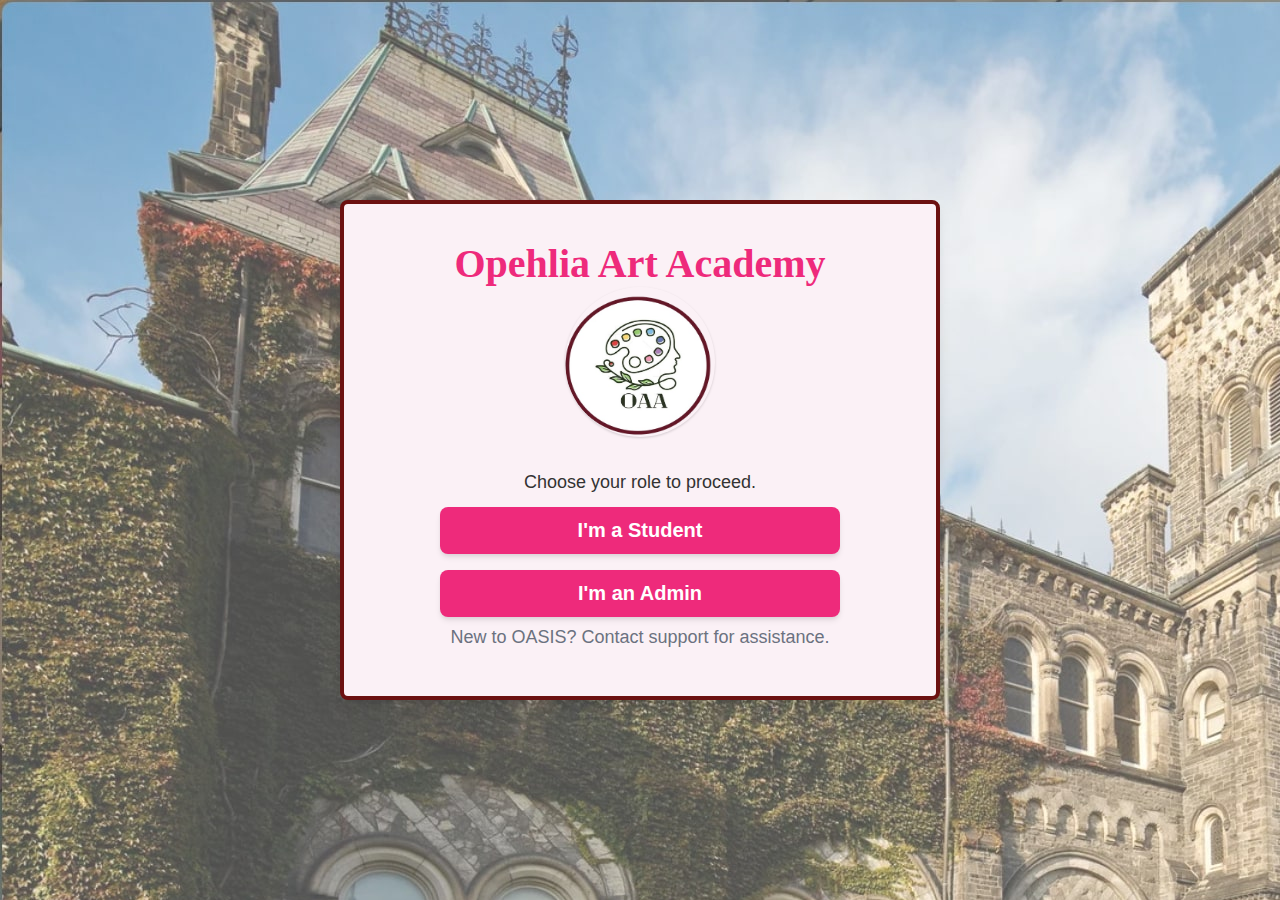
<file: src/main/resources/static/landing.html>
<!DOCTYPE html>
<html lang="en">
<head>
    <meta charset="UTF-8">
    <meta name="viewport" content="width=device-width, initial-scale=1.0">
    <title>OASIS - Choose Your Role</title>
    <style>
        /* Define custom properties for colors and fonts */
        :root {
            --dark-red: #6c1111;
            --light-pink: #ffc8df;
            --primary-pink: #EE2A7B; /* Approximate pink from the image */
            --dark-gray: #333333;
            --light-gray: #f5f5f5;
            --inter-font: 'Inter', sans-serif;
            --times-new-roman: 'Times New Roman', Times, serif; /* Added Times New Roman font */
            --papyrus-font: 'Papyrus', cursive;
            --trebuchet-ms-font: 'Trebuchet MS', sans-serif;
        }

        /* Basic body styling */
        body {
            font-family: var(--inter-font);
            background-image: url('oasis1.jpg');
            display: flex;
            align-items: center;
            justify-content: center;
            min-height: 100vh; /* Full viewport height */
            color: var(--dark-gray);
            margin: 0; /* Remove default margin */
            padding: 20px; /* Add some padding for smaller screens */
            box-sizing: border-box; /* Include padding in element's total width and height */
        }

        /* Main container for the centered content */
        .main-container {
            border: 4px solid var(--dark-red);
            display: flex;
            flex-direction: column; /* Stack vertically */
            width: 100%;
            max-width: 600px; /* Adjusted max-width for a single column */
            margin: auto; /* Center the container horizontally */
            border-radius: 8px;
            box-shadow: 0 10px 15px -3px rgba(0, 0, 0, 0.1), 0 4px 6px -2px rgba(0, 0, 0, 0.05);
            overflow: hidden; /* Keep overflow hidden for rounded corners */
            min-height: 500px; /* Adjusted minimum height */
            background-color: rgb(251, 241, 246); /* Ensure background is white as it's no longer split */
            padding: 32px 48px; /* Apply padding directly here */
            box-sizing: border-box;
            align-items: center; /* Center items within the container */
            justify-content: center; /* Center items vertically if there's extra space */
            text-align: center; /* Center text within the container */
        }

        /* School Name styling */
        .school-name {
            font-family: var(--papyrus-font); /* Keeping school name Inter for contrast, or change to Times if preferred */
            font-size: 2.5rem; /* Larger font size for prominence */
            font-weight: 700;
            color: var(--primary-pink);
            margin-top: 0px;
            margin-bottom: 0px; /* Space between school name and logo/welcome */
            text-align: center;
        }

        /* Logo/Academy Name container */
        .logo-container {
            display: flex;
            flex-direction: column;
            align-items: center;
            margin-bottom: 24px;
        }

        /* Logo image */
        .logo-container img {
            border-radius: 9999px;
            margin-bottom: 01px;
            box-shadow: 0 1px 3px 0 rgba(0, 0, 0, 0.1), 0 1px 2px 0 rgba(0, 0, 0, 0.06);
            width: 150px;
            height: 150px;
        }

        /* Sub-text for role selection */
        .main-container > p { /* Target the direct child p tag for role selection text */
            font-size: 1.125rem;
            text-align: center;
            margin-bottom: 13px;
            margin-top: 10px;
        }

        /* Role selection buttons container */
        .button-group {
            width: 100%;
            max-width: 400px;
            display: flex;
            flex-direction: column;
            margin-top: 01px;
            gap: 16px;
        }

        /* Button styling */
        .role-button {
            width: 100%;
            background-color: var(--primary-pink);
            color: white;
            font-family: var(--trebuchet-ms-font);
            letter-spacing: 0cqmax;
            padding: 12px 24px;
            border-radius: 8px;
            font-size: 1.25rem;
            font-weight: 600;
            box-shadow: 0 4px 6px -1px rgba(0, 0, 0, 0.1), 0 2px 4px -1px rgba(0, 0, 0, 0.06);
            transition: background-color 0.3s ease-in-out, transform 0.3s ease-in-out;
            border: none;
            cursor: pointer;
        }

        .role-button:hover {
            background-color: #C22062; /* A darker pink for hover */
            transform: scale(1.02);
        }

        .role-button:focus {
            outline: none;
            box-shadow: 0 0 0 4px rgba(238, 42, 123, 0.5);
        }

        /* Optional link text */
        .info-text {
            font-size: 2rem;
            text-align: center;
            margin-top: 32px;
            color: #6B7280;
        }
    </style>
</head>
<body>
    <!-- Main container for the centered content -->
    <div class="main-container">
        <!-- School Name at the very top -->
        <div class="school-name">
            Opehlia Art Academy
        </div>

        <!-- Logo/Academy Name -->
        <div class="logo-container">
            <!-- Using a placeholder for the logo, similar to the original image's circular logo -->
                <img src="oasis.png" alt="OASIS Logo" class="logo">
        </div>

        <p>
            Choose your role to proceed.
        </p>

        <!-- Role Selection Buttons -->
        <div class="button-group">
            <button id="studentButton" class="role-button">
                I'm a Student
            </button>
            <button id="adminButton" class="role-button">
                I'm an Admin
            </button>
        </div>

        <!-- Optional: Link to another page or information -->
        <p class="info-text">
            New to OASIS? Contact support for assistance.
        </p>
    </div>

    <script>
        // JavaScript to handle button clicks
        document.getElementById('studentButton').addEventListener('click', function() {
            // Redirect to index.html with a role parameter
            window.location.href = 'index.html?role=student';
        });

        document.getElementById('adminButton').addEventListener('click', function() {
            // Redirect to index.html with a role parameter
            window.location.href = 'index.html?role=admin';
        });
    </script>
</body>
</html>
</file>
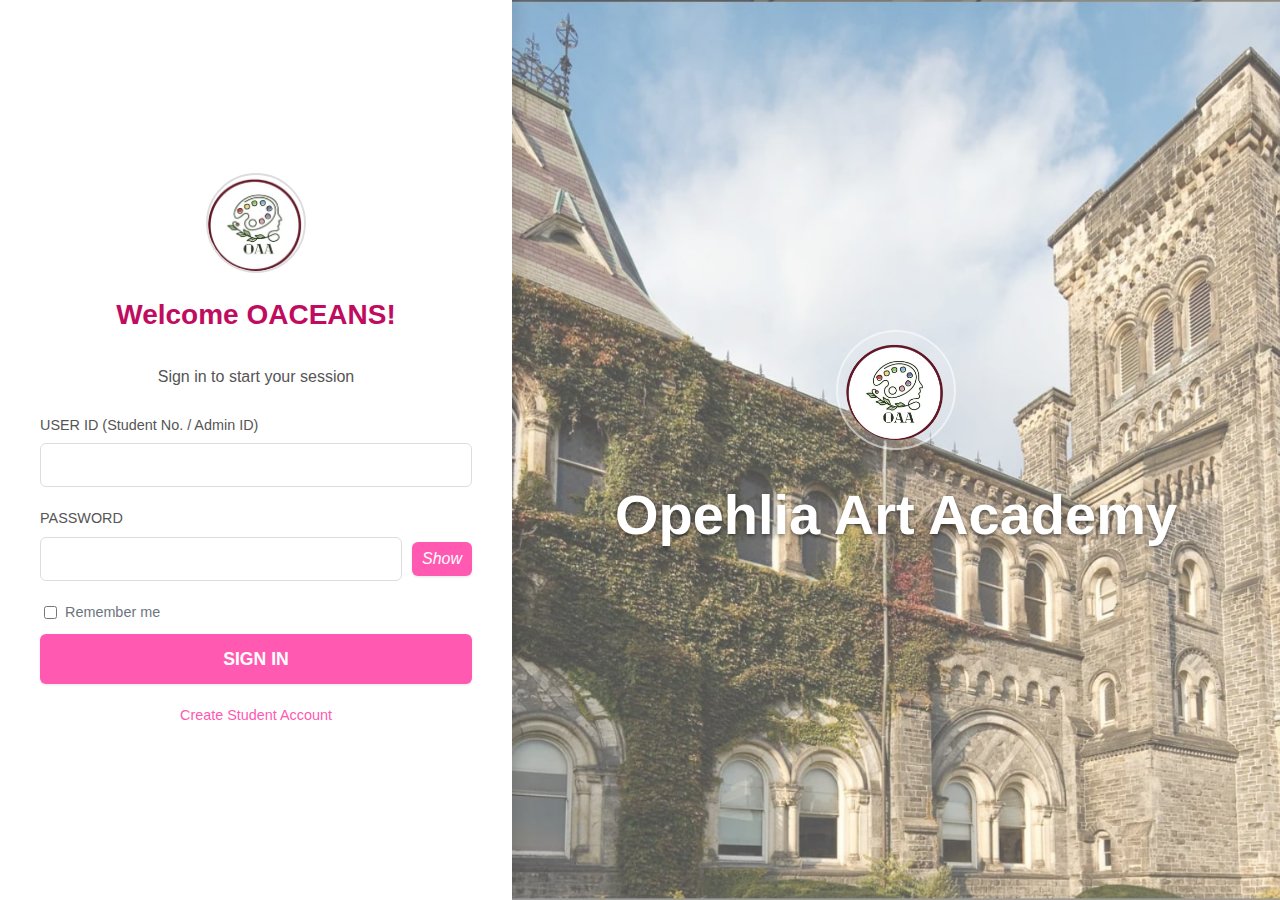
<file: src/main/resources/static/student.html>
<!DOCTYPE html>
<html lang="en">
<head>
    <meta charset="UTF-8">
    <meta name="viewport" content="width=device-width, initial-scale=1.0">
    <title>OASIS - Student Portal</title>
    <link rel="stylesheet" href="style.css">
    <link rel="icon" type="image/png" href="oasis.png">
</head>
<body>
    <header class="dashboard-header">
        <img src="oasis.png" alt="OASIS Logo" class="logo">
        <h1 class="oasis-title">Opehlia Arts Student Information System - OASIS</h1>
        <div class="user-info">
            <span id="studentNameHeader">Student Name</span>
            <button id="logoutButton" class="btn btn-sm btn-logout">Logout</button>
        </div>
    </header>

    <div class="dashboard-layout">
        <aside class="sidebar">
            <nav>
                <ul>
                    <li><a href="#home" class="nav-link active" data-target="home">HOME</a></li>
                    <li><a href="#enrollment" class="nav-link" data-target="enrollment">ENROLLMENT</a></li>
                    <li><a href="#accounts" class="nav-link" data-target="accounts">ACCOUNTS</a></li>
                    <li><a href="#schedule" class="nav-link" data-target="schedule">SCHEDULE</a></li>
                    <li><a href="#grades" class="nav-link" data-target="grades">GRADES</a></li>
                    <li><a href="#forms" class="nav-link" data-target="forms">FORMS</a></li>
                </ul>
            </nav>
        </aside>
        <main class="main-content">
            <div class="student-info-bar" id="studentInfoBar">
                <!-- Student Name (ID) - Populated by JS -->
            </div>

            <section id="home" class="content-section active">
                <h2>Dashboard</h2>
                <div class="oaa-card">
                    <div class="oaa-card-header">
                        Important Announcements
                    </div>
                    <div id="announcementsArea">
                        <p>No new announcements at this time. Please check your inbox regularly.</p>
                    </div>
                </div>
                <div class="oaa-card">
                    <div class="oaa-card-header">
                        INBOX (<span id="inboxCount">0</span> unread)
                    </div>
                    <div id="inboxMessages">
                        <!-- Inbox messages will be rendered here by JS -->
                    </div>
                </div>
            </section>

            <section id="enrollment" class="content-section">
                <h2>Enrollment Information</h2>
                <div id="enrollmentStatusContainer">
                    <!-- Content dynamically loaded by student.js based on enrollment status -->
                </div>
            </section>

            <section id="accounts" class="content-section">
                <div style="display: flex; justify-content: space-between; align-items: center; margin-bottom: 15px;">
                    <h2>Account Statement</h2>
                    <button id="refreshAccountsBtn" class="btn btn-sm btn-primary" style="margin-left: 10px;">
                        <span>🔄</span> Refresh Account
                    </button>
                </div>
                <p>View your assessment, payments, and outstanding balance.</p>
                <table id="accountsTable">
                    <thead>
                        <tr>
                            <th>School Year</th>
                            <th>Semester</th>
                            <th>Scholarship</th>
                            <th>O.R. Date</th>
                            <th>O.R. No.</th>
                            <th>Assessment</th>
                            <th>Payment</th>
                            <th>Balance</th>
                        </tr>
                    </thead>
                    <tbody><!-- Populated by JS --></tbody>
                </table>
            </section>

            <section id="schedule" class="content-section">
                <div style="display: flex; justify-content: space-between; align-items: center; margin-bottom: 15px;">
                    <h2>Class Schedule</h2>
                    <button id="refreshScheduleBtn" class="btn btn-sm btn-primary" style="margin-left: 10px;">
                        <span>🔄</span> Refresh Schedule
                    </button>
                </div>
                <p>Current Term: S.Y. <strong id="scheduleSY">N/A</strong> - <strong id="scheduleSem">N/A</strong></p>
                <table id="scheduleTable">
                    <thead>
                        <tr>
                            <th>#</th>
                            <th>Subject Code</th>
                            <th>Description</th>
                            <th>Units</th>
                            <th>Lec</th>
                            <th>Lab</th>
                            <th>Day & Time</th>
                            <th>Room</th>
                            <th>Faculty</th>
                        </tr>
                    </thead>
                    <tbody><!-- Populated by JS --></tbody>
                </table>
            </section>

            <section id="grades" class="content-section" aria-labelledby="gradesHeader">
                <div id="gradesSectionWrapper" style="max-width: 1000px; margin: 0 auto;">
                    <h2 id="gradesHeader">Academic Grades</h2>
                    <div id="gradesNotification" aria-live="polite" style="min-height:24px;"></div>
                    <div style="margin-bottom: 15px; display: flex; flex-wrap: wrap; align-items: center; gap: 10px;">
                        <label for="gradesYearSelect"><strong>Academic Year:</strong></label>
                        <select id="gradesYearSelect" style="margin-right: 20px;"></select>
                        <label for="gradesSemSelect"><strong>Semester:</strong></label>
                        <select id="gradesSemSelect"></select>
                    </div>
                    <p>Current Term: S.Y. <strong id="gradesSY">N/A</strong> - <strong id="gradesSem">N/A</strong></p>
                    <div style="margin-bottom: 15px;">
                        <span><strong>Admission Status:</strong> <span id="admissionStatus">N/A</span></span> |
                        <span><strong>Scholastic Status:</strong> <span id="scholasticStatus">N/A</span></span>
                    </div>
                    <div style="margin-bottom: 15px;">
                        <span><strong>Course:</strong> <span id="courseDescription">N/A</span></span> |
                        <span><strong>Term GPA:</strong> <span id="termGPA">N/A</span></span> |
                        <span><strong>Cumulative GPA:</strong> <span id="cumulativeGPA">N/A</span></span>
                    </div>
                    <div style="margin-bottom: 15px; padding: 10px; background-color: #f8f9fa; border-radius: 4px; border-left: 4px solid #28a745;">
                        <strong>Note:</strong> Only released grades are displayed. Grades that have not been released by your instructors will show as "N/A".
                    </div>
                    <div id="gradesLoading" style="display:none;text-align:center;padding:10px;color:#888;"></div>
                    <div style="overflow-x:auto;">
                        <table id="gradesTable" aria-describedby="gradesHeader" style="min-width: 700px;">
                            <thead>
                                <tr>
                                    <th>#</th>
                                    <th>Subject Code</th>
                                    <th>Subject Name</th>
                                    <th>Units</th>
                                    <th>Grade</th>
                                    <th>Numeric Grade</th>
                                    <th>GPA</th>
                                    <th>Remarks</th>
                                </tr>
                            </thead>
                            <tbody><!-- Populated by JS --></tbody>
                        </table>
                    </div>
                    <div id="gradesDebugPanel" style="font-size:0.95em; margin-top:10px; color:#555;"></div>
                </div>
            </section>

            <section id="forms" class="content-section">
                <h2>Downloadable Forms</h2>
                <div id="studentCurriculumContainer" style="margin-bottom: 32px;"></div>
                <p>Access important school forms here.</p>
                <table id="formsTable">
                    <thead>
                        <tr><th>Form Name</th><th>Action</th></tr>
                    </thead>
                    <tbody><!-- Populated by JS --></tbody>
                </table>
            </section>
        </main>
    </div>

    <!-- Enrollment Approved Modal -->
    <div id="enrollmentApprovedModal" class="modal">
        <div class="modal-content" style="max-width: 500px; text-align: center; background: linear-gradient(135deg, #e0ffe6 0%, #f0f9ff 100%); box-shadow: 0 8px 32px rgba(40,167,69,0.15); border-radius: 18px;">
            <div class="modal-header" style="justify-content: center; border-bottom: none;">
                <h3 style="font-size: 2em; color: var(--success-color); margin-bottom: 0;">🎉 Congratulations! 🎉</h3>
            </div>
            <div class="modal-body" style="padding-top: 0;">
                <img src="oasis.png" alt="OASIS Logo" style="width: 90px; height: 90px; margin-bottom: 18px; border-radius: 50%; box-shadow: 0 2px 12px rgba(40,167,69,0.12); border: 3px solid #28a745; background: #fff;">
                <p id="enrollmentApprovedStudentName" style="font-weight: bold; font-size: 1.2em; margin-bottom:8px;"></p>
                <p id="enrollmentApprovedMessage" style="font-size: 1.15em; margin-bottom:18px; color: #155724;">
                  You are now <strong>officially enrolled</strong> in <strong id="enrollmentApprovedCourse"></strong> for S.Y. <strong id="enrollmentApprovedTermSY"></strong> - <strong id="enrollmentApprovedTermSem"></strong>!<br>
                  <span style="display:inline-block;margin-top:8px;">Welcome to the OASIS family. We wish you a successful and fulfilling academic journey!</span>
                </p>
                <p style="color:#155724;">Check your <strong>Class Schedule</strong> and <strong>Account Statement</strong> for more details.</p>
            </div>
            <div class="modal-footer" style="justify-content: center; border-top: 1px solid var(--border-color); padding-top:15px;">
                <button type="button" class="btn btn-success" id="closeEnrollmentApprovedModal" style="padding: 12px 32px; font-size:1.15em; border-radius: 8px;">Proceed to Portal</button>
            </div>
        </div>
    </div>

    <script src="auth.js"></script>
    <script src="student.js"></script>
    <style>
    .oasis-title {
        font-family: 'Papyrus', 'Comic Sans MS', cursive, fantasy;
        font-size: 2.1em;
        color: #1976d2;
        letter-spacing: 1.5px;
        text-shadow: 1px 1px 0 #fff, 2px 2px 4px #b2b2b2;
        padding: 8px 18px;
        border-radius: 8px;
        margin: 0 0 0 8px;
        display: inline-block;
    }
    </style>
</body>
</html>
</file>
<file: src/main/resources/static/style.css>
:root {
    --primary-color: #ff59b2; 
    --primary-color-darker: #ff4983; /* Darker Red-Orange for hover/active */
    --secondary-color: #ff2b3c; /* Amber accent */
    --light-bg: #ffeaf7; /* Very light orange-tinted, almost white */
    --text-color: #333;
    --text-muted-color: #6c757d;
    --primary-text-color: #bf0c60; /* Darker orange-red for headings */
    --border-color: #ddd;
    --hover-bg-color: #ffe0b2; /* Light orange for hover */
    --white: #ffffff;
    --burgundy: #ffffff;
    --gray-light: #f8f9fa;
    --gray-medium: #e9ecef;
    --gray-dark: #343a40;
    --success-color: #4CAF50; /* Green */
    --danger-color: #F44336;  /* Red */
    --info-color: #2196F3;    /* Blue */
    --warning-color: #FF9800; /* Orange */
    --font-family: 'Segoe UI', Tahoma, Geneva, Verdana, sans-serif, copperplate;
    --border-radius: 6px;
    --box-shadow: 0 2px 10px rgba(0, 0, 0, 0.075);
    --input-focus-shadow: 0 0 0 0.2rem rgba(255, 87, 34, 0.25); /* Red-Orange focus glow */
}

*, *::before, *::after {
    box-sizing: border-box;
}

body {
    font-family: var(--font-family);
    margin: 0;
    padding: 0;
    background-color: var(--light-bg);
    color: var(--text-color);
    display: flex;
    flex-direction: column;
    min-height: 100vh;
    line-height: 1.6;
    font-size: 16px;
}

h1, h2, h3, h4 {
    color: var(--primary-text-color);
    margin-top: 0;
    font-weight: 600;
}
h1 { font-size: 2.2em; }
h2 { font-size: 1.8em; margin-bottom: 0.8em;}
h3 { font-size: 1.4em; margin-bottom: 0.6em;}

/* Login Page Specific */
.login-page-wrapper {
    display: flex;
    min-height: 100vh;
    width: 100%;
    align-items: stretch;
}

.login-form-container {
    flex-basis: 40%;
    min-width: 320px;
    padding: 30px 40px;
    background-color: var(--white);
    display: flex;
    flex-direction: column;
    justify-content: center;
    box-shadow: 5px 0 15px rgba(0,0,0,0.1);
    z-index: 2;
}

.login-branding-container {
    flex-basis: 60%;
    background-image: url('oasis1.jpg'); /* Ensure this image exists */
    background-size: cover;
    background-position: center;
    display: flex;
    flex-direction: column;
    justify-content: center;
    align-items: center;
    color: var(--white);
    text-shadow: 0 2px 4px rgba(0,0,0,0.5);
    padding: 20px;
    text-align: center;
}
.login-branding-container .logo,
.login-form-container img.logo {
    width: 100px;
    height: 100px;
    margin-bottom: 20px;
    border-radius: 50%;
    object-fit: cover;
    border: 2px solid rgba(255,255,255,0.5);
}
 .login-branding-container .logo {
    background-color: rgba(255,255,255,0.15);
    padding:8px;
    width: 120px;
    height: 120px;
 }
.login-form-container img.logo {
    align-self: center;
    border-color: var(--border-color);
}

.login-branding-container h1 {
    font-size: 3.5em;
    color: var(--burgundy);
    margin-bottom: 10px;
    font-family: Papyrus, sans-serif;
    font-weight: 700;
}
.login-branding-container p {
    font-size: 1.2em;
    max-width: 400px;
}

.login-form-container h2.welcome-text {
    text-align: center;
    font-size: 1.75em;
    color: var(--primary-text-color);
    font-family: Papyrus, sans-serif;
    margin-bottom: 10px;
}
.login-form-container .input-group {
    margin-bottom: 20px;
}

.login-form-container label {
    display: block;
    margin-bottom: 6px;
    font-weight: 500;
    font-size: 0.9em;
    color: #555;
}

.login-form-container input[type="text"],
.login-form-container input[type="password"],
.login-form-container input[type="date"],
.login-form-container select {
    width: 100%;
    padding: 12px;
    border: 1px solid var(--border-color);
    border-radius: var(--border-radius);
    box-sizing: border-box;
    transition: border-color 0.2s ease, box-shadow 0.2s ease;
    font-size: 1em;
}
.login-form-container input:focus,
.login-form-container select:focus {
    border-color: var(--primary-color);
    outline: none;
    box-shadow: var(--input-focus-shadow);
}

button.btn, .btn {
    display: inline-block;
    padding: 10px 20px;
    background-color: var(--primary-color);
    color: var(--white);
    border: none;
    border-radius: var(--border-radius);
    cursor: pointer;
    font-size: 1em;
    font-weight: 500;
    text-align: center;
    text-decoration: none;
    transition: background-color 0.2s ease-in-out, transform 0.15s ease, box-shadow 0.2s ease;
    line-height: 1.5;
    box-shadow: 0 1px 3px rgba(0,0,0,0.1);
}
button.btn:hover, .btn:hover {
    background-color: var(--primary-color-darker);
    transform: translateY(-2px) scale(1.02); /* Enhanced hover */
    box-shadow: 0 4px 8px rgba(0,0,0,0.15);
}
button.btn:active, .btn:active {
    transform: translateY(0px) scale(1);
    background-color: var(--primary-color-darker);
    box-shadow: inset 0 2px 4px rgba(0,0,0,0.15);
}
.btn-sm {
    padding: 6px 12px;
    font-size: 0.875em;
}

.login-form-container .btn-login {
    width: 100%;
    padding: 12px;
    font-size: 1.1em;
    font-weight: 600;
}

.login-form-container .links {
    margin-top: 20px;
    font-size: 0.9em;
    text-align: center;
}
.login-form-container .links a {
    color: var(--primary-color);
    text-decoration: none;
    margin: 0 5px;
    transition: color 0.2s ease;
}
.login-form-container .links a:hover {
    text-decoration: underline;
    color: var(--primary-color-darker);
}

/* Dashboard Styles */
.dashboard-header {
    display: flex;
    align-items: center;
    padding: 12px 25px; /* Slightly more padding */
    background-color: var(--white);
    box-shadow: 0 2px 5px rgba(0,0,0,0.08); /* Softer, slightly larger shadow */
    position: sticky;
    top: 0;
    z-index: 1020;
}
.dashboard-header .logo {
    height: 40px;
    width: auto;
    margin-right: 15px;
}
.dashboard-header h1 {
    margin: 0;
    font-size: 1.6em;
    font-weight: 600;
    color: var(--primary-text-color);
}
.dashboard-header .user-info {
    margin-left: auto;
    display: flex;
    align-items: center;
}
.dashboard-header .user-info span {
    margin-right: 15px;
    font-size: 0.9em;
    color: var(--text-muted-color);
}
.dashboard-header .user-info button.btn-logout {
    background-color: var(--gray-medium);
    color: var(--gray-dark);
    padding: 8px 15px;
    font-size: 0.9em;
}
.dashboard-header .user-info button.btn-logout:hover {
    background-color: #d3d9df;
    transform: translateY(-1px); /* Add subtle hover to logout too */
}


.dashboard-layout {
    display: flex;
    flex-grow: 1;
}

.sidebar {
    width: 260px;
    background-color: var(--white);
    padding-top: 15px; /* Reduced top padding */
    border-right: 1px solid var(--border-color);
    box-shadow: 3px 0 8px rgba(0,0,0,0.04); /* Slightly enhanced shadow */
    transition: width 0.3s ease;
    flex-shrink: 0;
}
.sidebar nav ul {
    list-style-type: none;
    padding: 0;
    margin: 0;
}
.sidebar nav ul li a {
    display: flex;
    align-items: center;
    padding: 15px 25px; /* Increased padding for better touch/click area */
    text-decoration: none;
    color: #444; /* Darker text for better contrast */
    border-left: 4px solid transparent;
    transition: background-color 0.25s ease, color 0.25s ease, border-left-color 0.25s ease, padding-left 0.25s ease; /* Added padding-left transition */
    font-weight: 500;
    font-size: 0.95em;
    position: relative; /* For potential pseudo-elements or icons */
}
.sidebar nav ul li a:hover {
    background-color: var(--hover-bg-color);
    color: var(--primary-text-color);
    padding-left: 30px; /* Indent on hover */
    border-left-color: var(--primary-color-darker); /* Show border on hover too */
}
.sidebar nav ul li a.active {
    background-color: var(--light-bg); /* Use theme light background */
    color: var(--primary-text-color);
    border-left-color: var(--primary-color);
    font-weight: 600; /* Bolder active link */
    padding-left: 30px; /* Keep indent for active */
}
.sidebar .badge {
    background-color: var(--danger-color);
    color: white;
    padding: 3px 7px;
    border-radius: 10px;
    font-size: 0.7em;
    margin-left: auto; /* Push badge to the right */
    margin-right: 5px; /* Space from edge */
    font-weight: bold;
    line-height: 1;
    vertical-align: middle;
}

.main-content {
    flex-grow: 1;
    padding: 25px;
    background-color: #fcfcfc; /* Slightly off-white for main content bg */
    overflow-y: auto;
}

.content-section {
    display: none;
    background-color: var(--white);
    padding: 25px;
    border-radius: var(--border-radius);
    box-shadow: var(--box-shadow);
    animation: fadeInContent 0.4s ease-out;
    margin-bottom: 20px;
}
.content-section.active {
    display: block;
}
@keyframes fadeInContent {
    from { opacity: 0; transform: translateY(10px); }
    to { opacity: 1; transform: translateY(0); }
}

.student-info-bar {
    background-color: var(--primary-color);
    color: var(--white);
    padding: 12px 20px;
    margin-bottom: 25px;
    border-radius: var(--border-radius);
    font-weight: 500;
    box-shadow: 0 2px 4px rgba(0,0,0,0.1);
}

/* Tables */
table {
    width: 100%;
    border-collapse: collapse;
    margin-top: 20px;
    background-color: var(--white);
    box-shadow: 0 1px 3px rgba(0,0,0,0.05);
    font-size: 0.9em;
}
th, td {
    border: 1px solid var(--border-color);
    padding: 10px 12px;
    text-align: left;
    vertical-align: middle;
}
th {
    background-color: var(--gray-light);
    color: var(--primary-text-color);
    font-weight: 600;
    text-transform: uppercase;
    font-size: 0.85em;
    letter-spacing: 0.5px;
}
tr:nth-child(even) {
    background-color: #fdfdfd; /* Very subtle striping */
}
tr:hover {
    background-color: var(--hover-bg-color); /* Use theme hover color */
}
td .btn {
    margin-right: 5px;
    margin-bottom: 5px;
}
.btn-edit {
    background-color: var(--warning-color); color: var(--gray-dark);
}
.btn-edit:hover { background-color: #e68a00; color: var(--gray-dark); transform: translateY(-2px) scale(1.02); box-shadow: 0 4px 8px rgba(0,0,0,0.15); }

.btn-danger {
    background-color: var(--danger-color);
}
.btn-danger:hover { background-color: #d32f2f;  transform: translateY(-2px) scale(1.02); box-shadow: 0 4px 8px rgba(0,0,0,0.15);}

.btn-success {
    background-color: var(--success-color);
}
.btn-success:hover { background-color: #388E3C; transform: translateY(-2px) scale(1.02); box-shadow: 0 4px 8px rgba(0,0,0,0.15);}
.btn-info {
    background-color: var(--info-color);
}
.btn-info:hover { background-color: #1976D2; transform: translateY(-2px) scale(1.02); box-shadow: 0 4px 8px rgba(0,0,0,0.15);}


/* Forms in Admin & Modals */
.form-group {
    margin-bottom: 18px;
}
.form-group label {
    display: block;
    margin-bottom: 6px;
    font-weight: 500;
    font-size: 0.9em;
    color: var(--text-muted-color);
}
.form-group input[type="text"],
.form-group input[type="number"],
.form-group input[type="email"],
.form-group input[type="password"],
.form-group input[type="date"],
.form-group select,
.form-group textarea {
    width: 100%;
    padding: 10px;
    border: 1px solid var(--border-color);
    border-radius: var(--border-radius);
    box-sizing: border-box;
    transition: border-color 0.2s ease, box-shadow 0.2s ease;
    font-size: 0.95em;
    background-color: var(--white); /* Ensure select background is white */
}
.form-group input:focus,
.form-group select:focus,
.form-group textarea:focus {
    border-color: var(--primary-color);
    outline: none;
    box-shadow: var(--input-focus-shadow);
}
.form-group select {
    appearance: none; /* Remove default system appearance */
    -webkit-appearance: none;
    -moz-appearance: none;
    background-image: url("data:image/svg+xml,%3Csvg xmlns='http://www.w3.org/2000/svg' viewBox='0 0 16 16'%3E%3Cpath fill='none' stroke='%23333' stroke-linecap='round' stroke-linejoin='round' stroke-width='2' d='M2 5l6 6 6-6'/%3E%3C/svg%3E"); /* Simple dropdown arrow */
    background-repeat: no-repeat;
    background-position: right 0.7em top 50%;
    background-size: 0.9em auto;
    padding-right: 2.5em; /* Make space for arrow */
}


/* Modals */
.modal {
    display: none;
    position: fixed;
    z-index: 1050;
    left: 0;
    top: 0;
    width: 100%;
    height: 100%;
    overflow: hidden; /* Prevent body scroll when modal is open */
    background-color: rgba(0,0,0,0.5);
    animation: fadeInBackdrop 0.3s ease-out;
}
@keyframes fadeInBackdrop {
    from { opacity: 0; }
    to { opacity: 1; }
}
.modal-content {
    background-color: var(--white);
    margin: 5% auto;
    padding: 0;
    border: none;
    width: 90%;
    max-width: 600px;
    border-radius: var(--border-radius);
    box-shadow: 0 5px 15px rgba(0,0,0,0.3);
    position: relative;
    animation: slideInModalContent 0.3s ease-out;
    display: flex;
    flex-direction: column;
    max-height: 90vh; /* Limit modal height */
}
@keyframes slideInModalContent {
    from { transform: translateY(-30px); opacity: 0; }
    to { transform: translateY(0); opacity: 1; }
}
.modal-header {
    display: flex;
    justify-content: space-between;
    align-items: center;
    border-bottom: 1px solid var(--border-color);
    padding: 15px 25px;
    flex-shrink: 0; /* Prevent header from shrinking */
}
.modal-header h3 {
    margin:0;
    font-size: 1.5em;
    color: var(--primary-text-color);
}
.close-button {
    color: var(--text-muted-color);
    font-size: 28px;
    font-weight: bold;
    background: none;
    border: none;
    cursor: pointer;
    padding: 0;
    line-height: 1;
    transition: color 0.2s ease;
}
.close-button:hover,
.close-button:focus {
    color: var(--gray-dark);
    text-decoration: none;
}
.modal-body {
    padding: 20px 25px;
    overflow-y: auto; /* Enable scroll for modal body if content overflows */
    flex-grow: 1; /* Allow body to take available space */
}
.modal-footer {
    padding: 15px 25px;
    border-top: 1px solid var(--border-color);
    text-align: right;
    background-color: var(--gray-light);
    border-bottom-left-radius: var(--border-radius);
    border-bottom-right-radius: var(--border-radius);
    flex-shrink: 0; /* Prevent footer from shrinking */
}
.modal-footer .btn { margin-left: 10px; }
.btn-secondary {
    background-color: var(--gray-medium);
    color: var(--gray-dark);
    border: 1px solid #ced4da;
}
.btn-secondary:hover {
    background-color: #d3d9df;
    border-color: #b9c2cb;
    transform: translateY(-2px) scale(1.02);
    box-shadow: 0 4px 8px rgba(0,0,0,0.15);
}


/* Specific UI Elements */
.oaa-card {
    background-color: var(--white);
    padding: 20px;
    border-radius: var(--border-radius);
    margin-bottom: 20px;
    border: 1px solid var(--border-color);
    box-shadow: 0 1px 3px rgba(0,0,0,0.04);
}
.oaa-card-header {
    font-weight: 600;
    color: var(--primary-text-color);
    margin-bottom: 15px;
    display: flex;
    align-items: center;
    font-size: 1.1em;
    padding-bottom: 10px;
    border-bottom: 1px solid var(--border-color);
}
.oaa-card .btn {
    margin-top: 10px;
}

#enrollmentConfirmation {
    text-align: center;
    padding: 25px;
    border: 1px solid var(--success-color);
    border-radius: var(--border-radius);
    background-color: #e8f5e9; /* Lighter success green */
    margin-top:20px;
    color: #2e7d32; /* Darker success text */
}
#enrollmentConfirmation h3 {
    color: #1b5e20; /* Even darker for heading */
    margin-bottom: 10px;
}


/* Alert Styling */
.alert {
    padding: 12px 16px;
    margin-bottom: 20px;
    border: 1px solid transparent;
    border-radius: var(--border-radius);
    font-size: 0.95em;
}
.alert-info {
    color: #0c5460;
    background-color: #d1ecf1;
    border-color: #bee5eb;
}
.alert-success {
    color: #155724;
    background-color: #d4edda;
    border-color: #c3e6cb;
}
.alert-warning {
    color: #856404;
    background-color: #fff3cd;
    border-color: #ffeaa7;
}
.alert-danger {
    color: #721c24;
    background-color: #f8d7da;
    border-color: #f5c6cb;
}

.text-muted {
    color: var(--text-muted-color) !important;
}
.mt-3 { margin-top: 1rem !important; }

/* Responsive adjustments */
@media (max-width: 1200px) {
    .dashboard-layout {
        grid-template-columns: 250px 1fr;
    }
    
    .sidebar {
        width: 250px;
    }
    
    .main-content {
        padding: 20px;
    }
}

@media (max-width: 992px) {
    .login-page-wrapper {
        flex-direction: column;
    }
    
    .login-form-container, .login-branding-container {
        flex-basis: 100%;
    }
    
    .login-branding-container {
        min-height: 200px;
    }
    
    .login-form-container {
        padding: 20px;
    }
    
    .dashboard-layout {
        grid-template-columns: 200px 1fr;
    }
    
    .sidebar {
        width: 200px;
    }
    
    .sidebar nav ul li a {
        padding: 12px 15px;
        font-size: 0.9em;
    }
    
    .dashboard-header h1 {
        font-size: 1.8em;
    }
    
    .main-content {
        padding: 15px;
    }
    
    table {
        font-size: 0.9em;
    }
    
    th, td {
        padding: 8px 10px;
    }
}

/* --- Stepper/Card UI for Manage Student Schedules --- */
.schedule-steps {
  display: flex;
  flex-wrap: wrap;
  gap: 18px;
  margin-bottom: 18px;
  align-items: flex-start;
}
.step-card {
  background: #fff;
  border-radius: 10px;
  box-shadow: 0 2px 8px #e3e3e3;
  padding: 18px 22px 16px 22px;
  min-width: 260px;
  flex: 1 1 260px;
  display: flex;
  flex-direction: column;
  align-items: flex-start;
  margin-bottom: 0;
  position: relative;
  transition: all 0.3s ease;
}

.step-card:hover {
  box-shadow: 0 4px 12px rgba(0, 0, 0, 0.15);
  transform: translateY(-2px);
}
.step-header {
  font-size: 1.1em;
  font-weight: 600;
  color: var(--primary-text-color);
  margin-bottom: 10px;
  display: flex;
  align-items: center;
  gap: 8px;
}
.step-number {
  display: inline-flex;
  align-items: center;
  justify-content: center;
  width: 28px;
  height: 28px;
  border-radius: 50%;
  background: var(--primary-color);
  color: #fff;
  font-size: 1.1em;
  font-weight: 700;
  margin-right: 8px;
  box-shadow: 0 1px 4px #f8bbd0;
  transition: all 0.3s ease;
}

.step-number:hover {
  transform: scale(1.1);
  box-shadow: 0 2px 8px rgba(255, 89, 178, 0.4);
}
.step-select {
  width: 100%;
  max-width: 260px;
  padding: 10px 12px;
  border: 1.5px solid var(--border-color);
  border-radius: 6px;
  font-size: 1em;
  margin-bottom: 8px;
  background: #f9f9f9;
  transition: border-color 0.2s, box-shadow 0.2s;
}
.step-select:disabled {
  background: #f3f3f3;
  color: #aaa;
  cursor: not-allowed;
}
.step-message {
  color: var(--text-muted-color);
  font-size: 0.98em;
  margin-top: 4px;
  margin-bottom: 0;
  min-height: 18px;
  font-style: italic;
  line-height: 1.4;
}
.step-action-btn {
  margin-right: 10px;
  margin-bottom: 6px;
  min-width: 170px;
  font-size: 1em;
  font-weight: 500;
  padding: 10px 18px;
  transition: all 0.3s ease;
}

.step-action-btn:disabled {
  opacity: 0.6;
  cursor: not-allowed;
  transform: none;
}

.step-action-btn:disabled:hover {
  transform: none;
  box-shadow: 0 1px 3px rgba(0,0,0,0.1);
}

.filter-row {
  display: flex;
  gap: 12px;
  align-items: center;
  margin-bottom: 8px;
}

.filter-row .step-select {
  flex: 1;
  max-width: none;
  margin-bottom: 0;
}
@media (max-width: 900px) {
  .schedule-steps {
    flex-direction: column;
    gap: 12px;
  }
  .step-card {
    min-width: 0;
    width: 100%;
    margin-bottom: 10px;
  }
  
  .filter-row {
    flex-direction: column;
    gap: 8px;
  }
  
  .filter-row .step-select {
    width: 100%;
  }
}
/* --- End Stepper/Card UI --- */

@media (max-width: 768px) {
    body {
        font-size: 14px;
    }
    
    .dashboard-layout {
        grid-template-columns: 1fr;
        grid-template-rows: auto 1fr;
    }
    
    .sidebar {
        width: 100%;
        height: auto;
        position: relative;
        transform: none;
        transition: none;
    }
    
    .sidebar nav {
        padding: 10px;
    }
    
    .sidebar nav ul {
        display: flex;
        flex-wrap: wrap;
        gap: 5px;
        justify-content: center;
    }
    
    .sidebar nav ul li {
        flex: 1;
        min-width: 120px;
    }
    
    .sidebar nav ul li a {
        padding: 10px 8px;
        font-size: 0.8em;
        text-align: center;
        border-radius: 6px;
        white-space: nowrap;
        overflow: hidden;
        text-overflow: ellipsis;
    }
    
    .sidebar nav ul li a:hover {
        background-color: var(--hover-bg-color);
        transform: none;
    }
    
    .sidebar nav ul li a.active {
        background-color: var(--primary-color);
        color: var(--white);
        transform: none;
    }
    
    .main-content {
        padding: 10px;
        margin-left: 0;
    }
    
    .content-section {
        padding: 15px;
    }
    
    .modal-content {
        width: 95%;
        max-width: 500px;
        margin: 20px auto;
    }
    
    .modal-body {
        padding: 15px;
    }
    
    .dashboard-header {
        padding: 10px 15px;
        flex-wrap: wrap;
        gap: 10px;
    }
    
    .dashboard-header h1 {
        font-size: 1.3em;
        order: 2;
        flex-basis: 100%;
        text-align: center;
    }
    
    .dashboard-header .logo {
        width: 40px;
        height: 40px;
    }
    
    .dashboard-header .user-info {
        order: 1;
        flex: 1;
        justify-content: flex-end;
    }
    
    .dashboard-header .user-info span {
        display: none;
    }
    
    h2 {
        font-size: 1.5em;
        margin-bottom: 0.6em;
    }
    
    h3 {
        font-size: 1.2em;
        margin-bottom: 0.4em;
    }
    
    table {
        font-size: 0.85em;
        display: block;
        overflow-x: auto;
        white-space: nowrap;
    }
    
    th, td {
        padding: 8px 10px;
        min-width: 80px;
    }
    
    .btn {
        padding: 8px 12px;
        font-size: 0.85em;
    }
    
    .btn-sm {
        padding: 4px 8px;
        font-size: 0.8em;
    }
    
    /* Responsive table improvements */
    .content-section table {
        border-collapse: collapse;
        width: 100%;
        min-width: 600px;
    }
    
    .content-section table th,
    .content-section table td {
        border: 1px solid var(--border-color);
        padding: 8px;
        text-align: left;
    }
    
    .content-section table th {
        background-color: var(--gray-light);
        font-weight: 600;
        position: sticky;
        top: 0;
        z-index: 10;
    }
    
    /* Form improvements for mobile */
    .form-group {
        margin-bottom: 15px;
    }
    
    .form-group label {
        display: block;
        margin-bottom: 5px;
        font-weight: 500;
        font-size: 0.9em;
    }
    
    .form-group input[type="text"],
    .form-group input[type="password"],
    .form-group input[type="date"],
    .form-group input[type="number"],
    .form-group select {
        width: 100%;
        padding: 10px;
        border: 1px solid var(--border-color);
        border-radius: var(--border-radius);
        font-size: 0.9em;
    }
    
    /* Modal improvements for mobile */
    .modal-content {
        max-height: 90vh;
        overflow-y: auto;
    }
    
    .modal-header {
        padding: 15px;
        border-bottom: 1px solid var(--border-color);
    }
    
    .modal-header h3 {
        font-size: 1.2em;
        margin: 0;
    }
    
    .close-button {
        font-size: 1.5em;
        padding: 5px;
        background: none;
        border: none;
        cursor: pointer;
    }
    
    /* Action buttons in tables */
    td .btn {
        margin: 2px;
        padding: 6px 10px;
        font-size: 0.8em;
    }
    
    /* Dashboard stats improvements */
    .oaa-card {
        padding: 15px;
        margin-bottom: 15px;
    }
    
    .oaa-card-header {
        font-size: 1.1em;
        padding: 10px 15px;
        margin: -15px -15px 15px -15px;
    }
    
    /* Improve table scrolling on mobile */
    .content-section {
        overflow-x: auto;
    }
    
    .content-section table {
        min-width: 800px;
        margin-bottom: 15px;
    }
    
    /* Better mobile navigation */
    .sidebar nav ul {
        display: grid;
        grid-template-columns: repeat(auto-fit, minmax(140px, 1fr));
        gap: 8px;
        padding: 10px;
    }
    
    .sidebar nav ul li {
        min-width: auto;
    }
    
    .sidebar nav ul li a {
        padding: 12px 10px;
        font-size: 0.85em;
        text-align: center;
        border-radius: 8px;
        background-color: var(--gray-light);
        border: 1px solid var(--border-color);
        transition: all 0.2s ease;
    }
    
    .sidebar nav ul li a:hover {
        background-color: var(--hover-bg-color);
        transform: translateY(-1px);
        box-shadow: 0 2px 4px rgba(0,0,0,0.1);
    }
    
    .sidebar nav ul li a.active {
        background-color: var(--primary-color);
        color: var(--white);
        border-color: var(--primary-color);
        transform: translateY(-1px);
        box-shadow: 0 2px 4px rgba(0,0,0,0.2);
    }
    
    /* Improve dashboard header on mobile */
    .dashboard-header {
        flex-direction: column;
        align-items: center;
        text-align: center;
        gap: 10px;
        padding: 15px 10px;
    }
    
    .dashboard-header .logo {
        width: 50px;
        height: 50px;
        margin-bottom: 5px;
    }
    
    .dashboard-header h1 {
        font-size: 1.4em;
        margin: 0;
        order: 2;
    }
    
    .dashboard-header .user-info {
        order: 3;
        width: 100%;
        justify-content: center;
        gap: 10px;
    }
    
    .dashboard-header .user-info span {
        display: inline;
        font-weight: 500;
    }
    
    /* Improve buttons on mobile */
    .btn {
        padding: 10px 15px;
        font-size: 0.9em;
        border-radius: 8px;
    }
    
    .btn-sm {
        padding: 6px 10px;
        font-size: 0.85em;
    }
    
    /* Improve modals on mobile */
    .modal-content {
        width: 95%;
        max-width: 450px;
        margin: 10px auto;
        border-radius: 12px;
    }
    
    .modal-header {
        border-radius: 12px 12px 0 0;
        padding: 15px 20px;
    }
    
    .modal-body {
        padding: 20px;
    }
    
    /* Improve forms on mobile */
    .form-group {
        margin-bottom: 20px;
    }
    
    .form-group label {
        font-size: 0.95em;
        font-weight: 600;
        margin-bottom: 8px;
        color: var(--text-color);
    }
    
    .form-group input[type="text"],
    .form-group input[type="password"],
    .form-group input[type="date"],
    .form-group input[type="number"],
    .form-group select {
        padding: 12px;
        font-size: 0.95em;
        border-radius: 8px;
        border: 2px solid var(--border-color);
        transition: border-color 0.2s ease, box-shadow 0.2s ease;
    }
    
    .form-group input:focus,
    .form-group select:focus {
        border-color: var(--primary-color);
        box-shadow: 0 0 0 3px rgba(255, 89, 178, 0.1);
    }
    
    /* Improve table actions on mobile */
    td .btn {
        margin: 2px;
        padding: 8px 12px;
        font-size: 0.85em;
        border-radius: 6px;
    }
    
    /* Improve dashboard stats */
    .oaa-card {
        padding: 20px;
        border-radius: 12px;
        box-shadow: 0 4px 12px rgba(0,0,0,0.1);
    }
    
    .oaa-card-header {
        font-size: 1.2em;
        font-weight: 600;
        padding: 15px 20px;
        margin: -20px -20px 20px -20px;
        border-radius: 12px 12px 0 0;
    }
}

@media (max-width: 480px) {
    .dashboard-header {
        padding: 8px 10px;
    }
    
    .dashboard-header h1 {
        font-size: 1.1em;
    }
    
    .sidebar nav ul {
        flex-direction: column;
        gap: 3px;
    }
    
    .sidebar nav ul li {
        min-width: auto;
    }
    
    .sidebar nav ul li a {
        padding: 12px 10px;
        font-size: 0.85em;
    }
    
    .main-content {
        padding: 8px;
    }
    
    .content-section {
        padding: 10px;
    }
    
    h2 {
        font-size: 1.3em;
    }
    
    h3 {
        font-size: 1.1em;
    }
    
    table {
        font-size: 0.8em;
    }
    
    th, td {
        padding: 6px 8px;
        min-width: 60px;
    }
    
    .btn {
        padding: 6px 10px;
        font-size: 0.8em;
    }
    
    .btn-sm {
        padding: 3px 6px;
        font-size: 0.75em;
    }
    
    .modal-content {
        width: 98%;
        margin: 10px auto;
    }
    
    .modal-body {
        padding: 10px;
    }
    
    .form-group input[type="text"],
    .form-group input[type="password"],
    .form-group input[type="date"],
    .form-group input[type="number"],
    .form-group select {
        padding: 8px;
        font-size: 0.85em;
    }
    
    /* Further mobile optimizations */
    .sidebar nav ul {
        grid-template-columns: repeat(auto-fit, minmax(120px, 1fr));
        gap: 6px;
        padding: 8px;
    }
    
    .sidebar nav ul li a {
        padding: 10px 8px;
        font-size: 0.8em;
    }
    
    .dashboard-header {
        padding: 10px 8px;
    }
    
    .dashboard-header h1 {
        font-size: 1.2em;
    }
    
    .dashboard-header .logo {
        width: 40px;
        height: 40px;
    }
    
    .main-content {
        padding: 8px;
    }
    
    .content-section {
        padding: 12px;
    }
    
    .content-section table {
        min-width: 700px;
        font-size: 0.8em;
    }
    
    th, td {
        padding: 6px 8px;
        min-width: 70px;
    }
    
    .btn {
        padding: 8px 12px;
        font-size: 0.85em;
    }
    
    .btn-sm {
        padding: 5px 8px;
        font-size: 0.8em;
    }
    
    .modal-content {
        width: 98%;
        margin: 5px auto;
    }
    
    .modal-body {
        padding: 15px;
    }
    
    .form-group input[type="text"],
    .form-group input[type="password"],
    .form-group input[type="date"],
    .form-group input[type="number"],
    .form-group select {
        padding: 10px;
        font-size: 0.9em;
    }
    
    /* Improve table scrolling on very small screens */
    .content-section {
        overflow-x: auto;
        -webkit-overflow-scrolling: touch;
    }
    
    .content-section table {
        border-collapse: collapse;
    }
    
    .content-section table th {
        position: sticky;
        top: 0;
        background-color: var(--gray-light);
        z-index: 10;
        border-bottom: 2px solid var(--border-color);
    }
}

.content-section table th {
    font-size: 0.8em;
    padding: 8px 4px;
}

/* Search Input Styles */
.search-container {
    margin-bottom: 20px;
}

.search-input {
    width: 100%;
    max-width: 400px;
    padding: 10px 15px;
    border: 1px solid var(--border-color);
    border-radius: var(--border-radius);
    font-size: 1em;
    transition: border-color 0.2s ease, box-shadow 0.2s ease;
    background-color: var(--white);
}

.search-input:focus {
    border-color: var(--primary-color);
    outline: none;
    box-shadow: var(--input-focus-shadow);
}

.search-input::placeholder {
    color: var(--text-muted-color);
    font-style: italic;
}

/* Payment History Styles */
.payment-history {
    margin-top: 20px;
}

.payment-history h5 {
    color: var(--primary-text-color);
    margin-bottom: 10px;
    font-size: 1.1em;
}

#paymentHistoryList {
    background-color: var(--gray-light);
    border-radius: var(--border-radius);
}

#paymentHistoryList div {
    background-color: var(--white);
    margin-bottom: 5px;
    border-radius: 4px;
    font-family: monospace;
    font-size: 0.9em;
}

#paymentHistoryList div:last-child {
    border-bottom: none;
}

/* Minimalistic style for section dropdown in Manage Schedules */
#scheduleSectionSelect {
    border: 1px solid #e0e0e0;
    border-radius: 6px;
    background: #fff;
    color: #333;
    padding: 8px 12px;
    font-size: 1em;
    margin-right: 10px;
    min-width: 180px;
    box-shadow: 0 1px 3px rgba(0,0,0,0.03);
    transition: border-color 0.2s;
}
#scheduleSectionSelect:focus {
    border-color: #ff59b2;
    outline: none;
}
/* Keep controls row clean and spaced */
.schedule-controls {
    gap: 18px !important;
    flex-wrap: wrap;
    align-items: center;
}

/* Minimalistic batch grade encoding styles */
#batchGradeControls {
    margin-bottom: 18px;
    gap: 18px;
    flex-wrap: wrap;
    align-items: center;
}
#batchGradesTable {
    margin-bottom: 12px;
    border-radius: 8px;
    box-shadow: 0 2px 8px #e3e3e3;
    background: #fff;
}
#batchGradesTable th, #batchGradesTable td {
    padding: 8px 10px;
    border: 1px solid #e0e0e0;
    font-size: 1em;
}
#batchGradesTable th {
    background: #e91e63;
    color: #fff;
    font-weight: 600;
}
#batchGradesTable tr:nth-child(even) {
    background: #fce4ec;
}
#batchGradesTable tr:hover {
    background: #f8bbd0;
}
#batchGradeActions {
    display: flex;
    gap: 12px;
    margin-bottom: 24px;
}
#saveAllGradesBtn, #releaseAllGradesBtn {
    min-width: 140px;
}

#saveAllGradesBtn, #releaseAllGradesBtn {
    margin-right: 10px;
}

/* Grade Encoding Enhancements */
.batch-grade-input {
    border: 1px solid #ced4da;
    border-radius: 4px;
    padding: 4px 8px;
    font-size: 0.9em;
}

.batch-grade-input:focus {
    border-color: #007bff;
    outline: none;
    box-shadow: 0 0 0 0.2rem rgba(0, 123, 255, 0.25);
}

.batch-remarks-input {
    border: 1px solid #ced4da;
    border-radius: 4px;
    padding: 4px 8px;
    font-size: 0.9em;
    min-width: 120px;
}

.grade-status-released {
    color: #28a745;
    font-weight: bold;
}

.grade-status-unreleased {
    color: #ffc107;
    font-weight: bold;
}

.grade-status-pending {
    color: #6c757d;
    font-style: italic;
}

#gradeConversionInfo {
    transition: all 0.3s ease;
}

.grade-statistics-card {
    background: linear-gradient(135deg, #f8f9fa 0%, #e9ecef 100%);
    border: 1px solid #dee2e6;
    border-radius: 8px;
    padding: 15px;
    margin-bottom: 20px;
    box-shadow: 0 2px 4px rgba(0,0,0,0.1);
}

.grade-statistics-card h5 {
    margin-top: 0;
    color: #495057;
    border-bottom: 2px solid #007bff;
    padding-bottom: 8px;
}

.grade-statistics-grid {
    display: grid;
    grid-template-columns: repeat(auto-fit, minmax(150px, 1fr));
    gap: 15px;
    margin-top: 10px;
}

.grade-stat-item {
    text-align: center;
    padding: 10px;
    background: white;
    border-radius: 6px;
    border-left: 4px solid #007bff;
}

.grade-stat-value {
    font-size: 1.5em;
    font-weight: bold;
    color: #007bff;
    display: block;
}

.grade-stat-label {
    font-size: 0.9em;
    color: #6c757d;
    margin-top: 5px;
}

/* Enhanced grade input styling */
#finalGradeInput {
    transition: border-color 0.3s ease, box-shadow 0.3s ease;
}

#finalGradeInput:valid {
    border-color: #28a745;
    box-shadow: 0 0 0 0.2rem rgba(40, 167, 69, 0.25);
}

#finalGradeInput:invalid {
    border-color: #dc3545;
    box-shadow: 0 0 0 0.2rem rgba(220, 53, 69, 0.25);
}

/* Grade action buttons */
.btn-grade-action {
    margin: 2px;
    font-size: 0.8em;
    padding: 4px 8px;
}

.btn-grade-release {
    background-color: #28a745;
    border-color: #28a745;
}

.btn-grade-release:hover {
    background-color: #218838;
    border-color: #1e7e34;
}

.btn-grade-unrelease {
    background-color: #ffc107;
    border-color: #ffc107;
    color: #212529;
}

.btn-grade-unrelease:hover {
    background-color: #e0a800;
    border-color: #d39e00;
    color: #212529;
}

/* Responsive design for grade tables */
@media (max-width: 768px) {
    .grade-statistics-grid {
        grid-template-columns: repeat(2, 1fr);
    }
    
    .batch-grade-input,
    .batch-remarks-input {
        font-size: 0.8em;
        padding: 2px 4px;
    }
    
    #batchGradeControls {
        flex-direction: column;
        gap: 10px;
    }
    
    #batchGradeControls .form-group {
        min-width: auto;
    }
}
</file>
